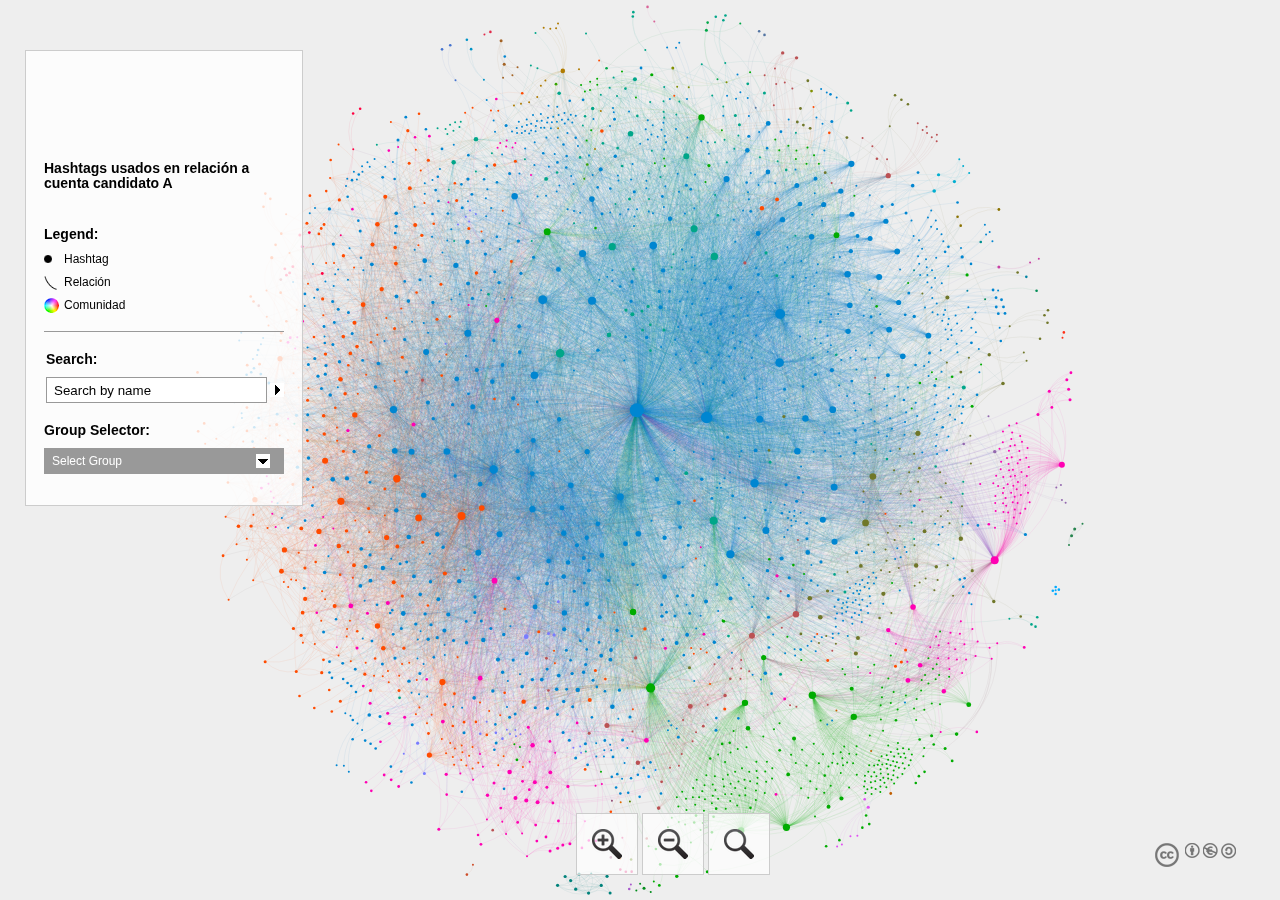
<file: network/index.html>
<!DOCTYPE html>
<html xmlns="http://www.w3.org/1999/xhtml" xml:lang="en-gb" lang="en" xmlns:og="http://opengraphprotocol.org/schema/" xmlns:fb="http://www.facebook.com/2008/fbml" itemscope itemtype="http://schema.org/Map">

<head>
<title>red de hashtags</title>
<meta http-equiv="Content-Type" content="text/html; charset=UTF-8" />
<meta charset="utf-8">
<meta name="viewport" content="width=device-width,height=device-height,initial-scale=1,user-scalable=no" />
<meta http-equiv="X-UA-Compatible" content="IE=Edge" />


<!--[if IE]><script type="text/javascript" src="js/excanvas.js"></script><![endif]--> <!-- js/default.js -->
  <script src="js/jquery/jquery.min.js" type="text/javascript"></script>
  <script src="js/sigma/sigma.min.js" type="text/javascript" language="javascript"></script>
    <script src="js/sigma/sigma.parseJson.js" type="text/javascript" language="javascript"></script>
  <script src="js/fancybox/jquery.fancybox.pack.js" type="text/javascript" language="javascript"></script>
  <script src="js/main.js" type="text/javascript" language="javascript"></script>

  <link rel="stylesheet" type="text/css" href="js/fancybox/jquery.fancybox.css"/>
  <link rel="stylesheet" href="css/style.css" type="text/css" media="screen" />
  <link rel="stylesheet" media="screen and (max-height: 770px)" href="css/tablet.css" />
</head>


<body>
  <div class="sigma-parent">
    <div class="sigma-expand" id="sigma-canvas"></div>
  </div>
<div id="mainpanel">
  <div class="col">
		<div id="maintitle"></div>
    <div id="title"></div>
    <div id="titletext"></div>
    <div class="info cf">
      <dl>
      </dl>
    </div>
<div id="legend">
	<div class="box">
		<h2>Legend:</h2>
		<dl>
		<dt class="node"></dt>
		<dd></dd>
		<dt class="edge"></dt>
		<dd></dd>
		<dt class="colours"></dt>
		<dd></dd>
		</dl>
	</div>
</div>
    <div class="b1">
    <form>
      <div id="search" class="cf"><h2>Search:</h2>
        <input type="text" name="search" value="Search by name" class="empty"/><div class="state"></div>
        <div class="results"></div>
      </div>
      <div class="cf" id="attributeselect"><h2>Group Selector:</h2>
        <div class="select">Select Group</div>
	<div class="list cf"></div>
      </div>
    </form>
    </div>
  </div>
  <div id="information">
  </div>
</div>
	<div id="zoom">
  		<div class="z" rel="in"></div> <div class="z" rel="out"></div> <div class="z" rel="center"></div>
	</div>
	<div id="copyright">
		<a rel="license" href="http://creativecommons.org/licenses/by-nc-sa/3.0/"><img alt="Creative Commons License" style="border-width:0" src="images/CC.png" /></a></div>
	</div>
<div id="attributepane">
<div class="text">
	<div title="Close" class="left-close returntext"><div class="c cf"><span>Return to the full network</span></div></div>
<div class="headertext">
	<span>Information Pane</span>
</div>
  <div class="nodeattributes">
    <div class="name"></div>
	<div class="data"></div>
    <div class="p">Connections:</div>
    <div class="link">
      <ul>
      </ul>
    </div>
  </div>
	</div>
</div>
<div id="developercontainer">
</div>
<script type="text/javascript">

  var _gaq = _gaq || [];
  _gaq.push(['_setAccount', 'UA-21293169-4']);
  _gaq.push(['_setDomainName', 'none']);
  _gaq.push(['_setAllowLinker', true]);
  _gaq.push(['_trackPageview']);

  (function() {
    var ga = document.createElement('script'); ga.type = 'text/javascript'; ga.async = true;
    ga.src = ('https:' == document.location.protocol ? 'https://ssl' : 'http://www') + '.google-analytics.com/ga.js';
    var s = document.getElementsByTagName('script')[0]; s.parentNode.insertBefore(ga, s);
  })();

</script>
</body>
</html>
</file>
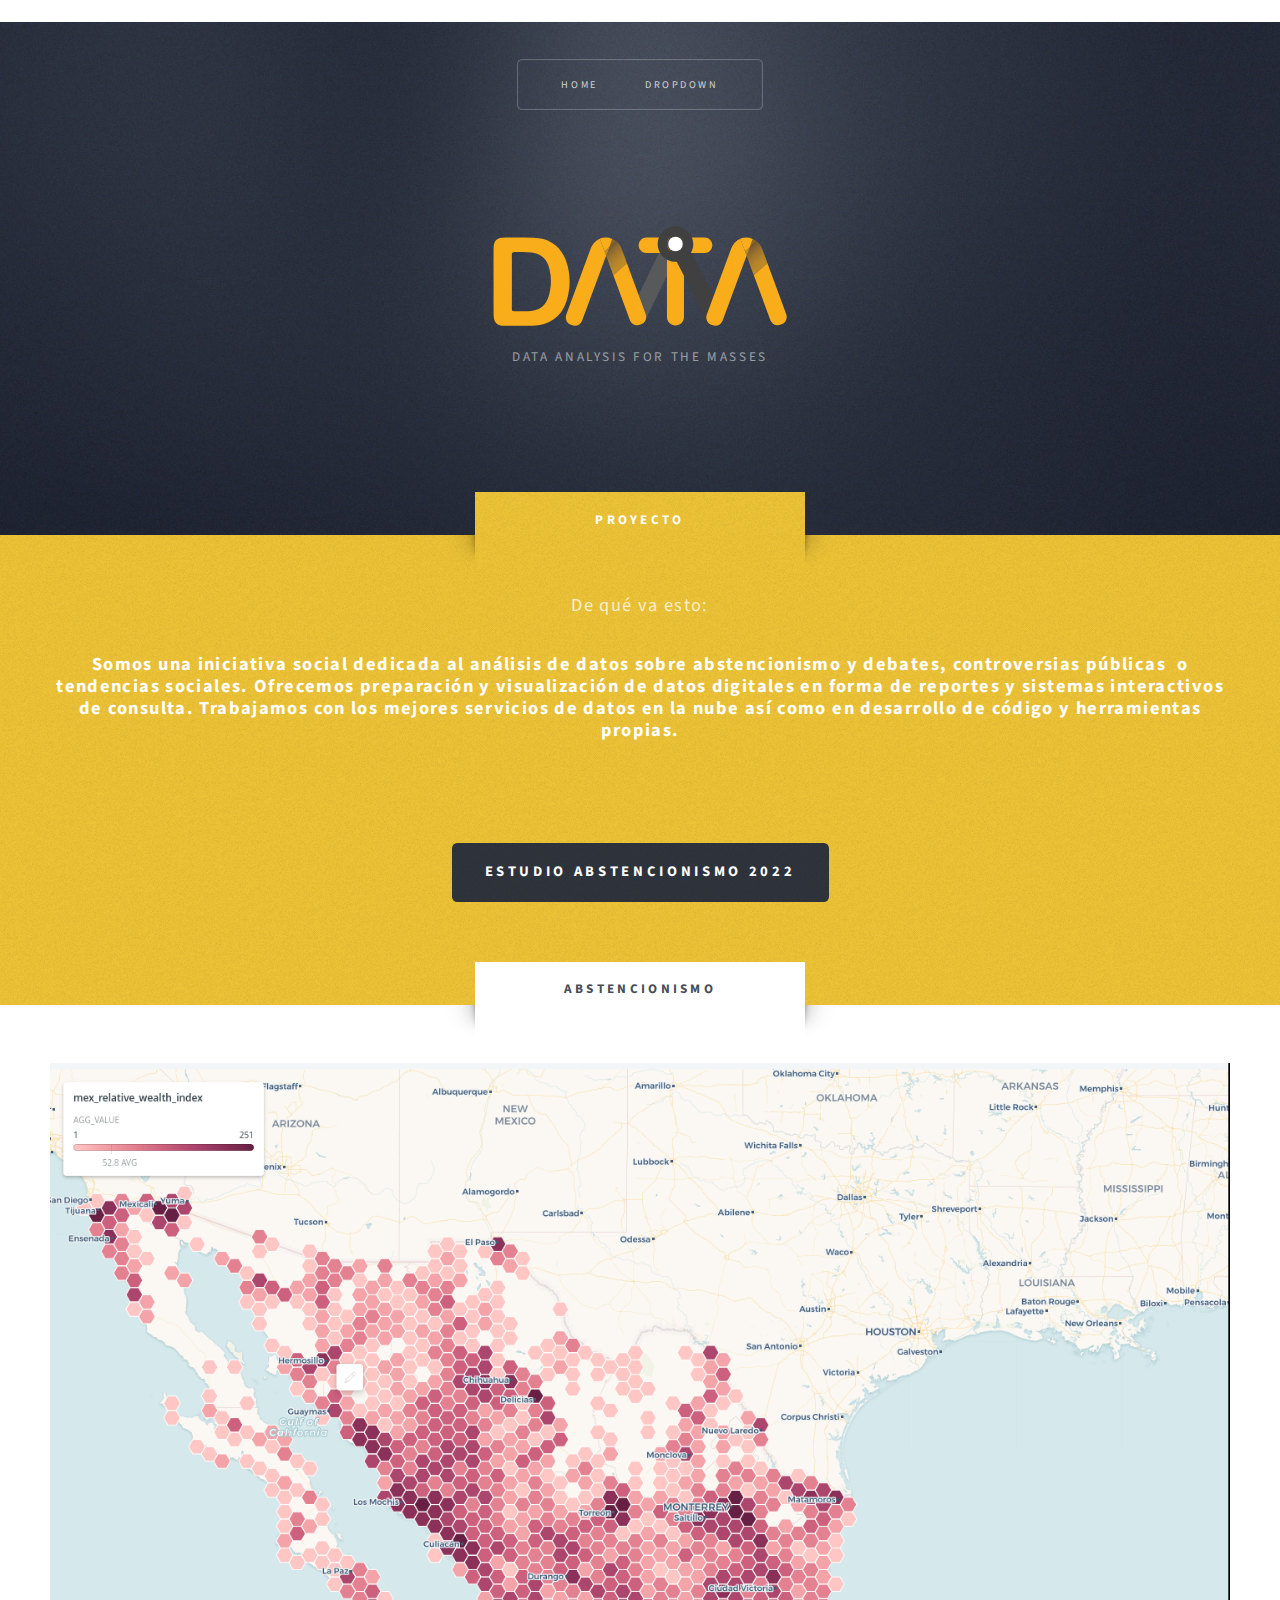
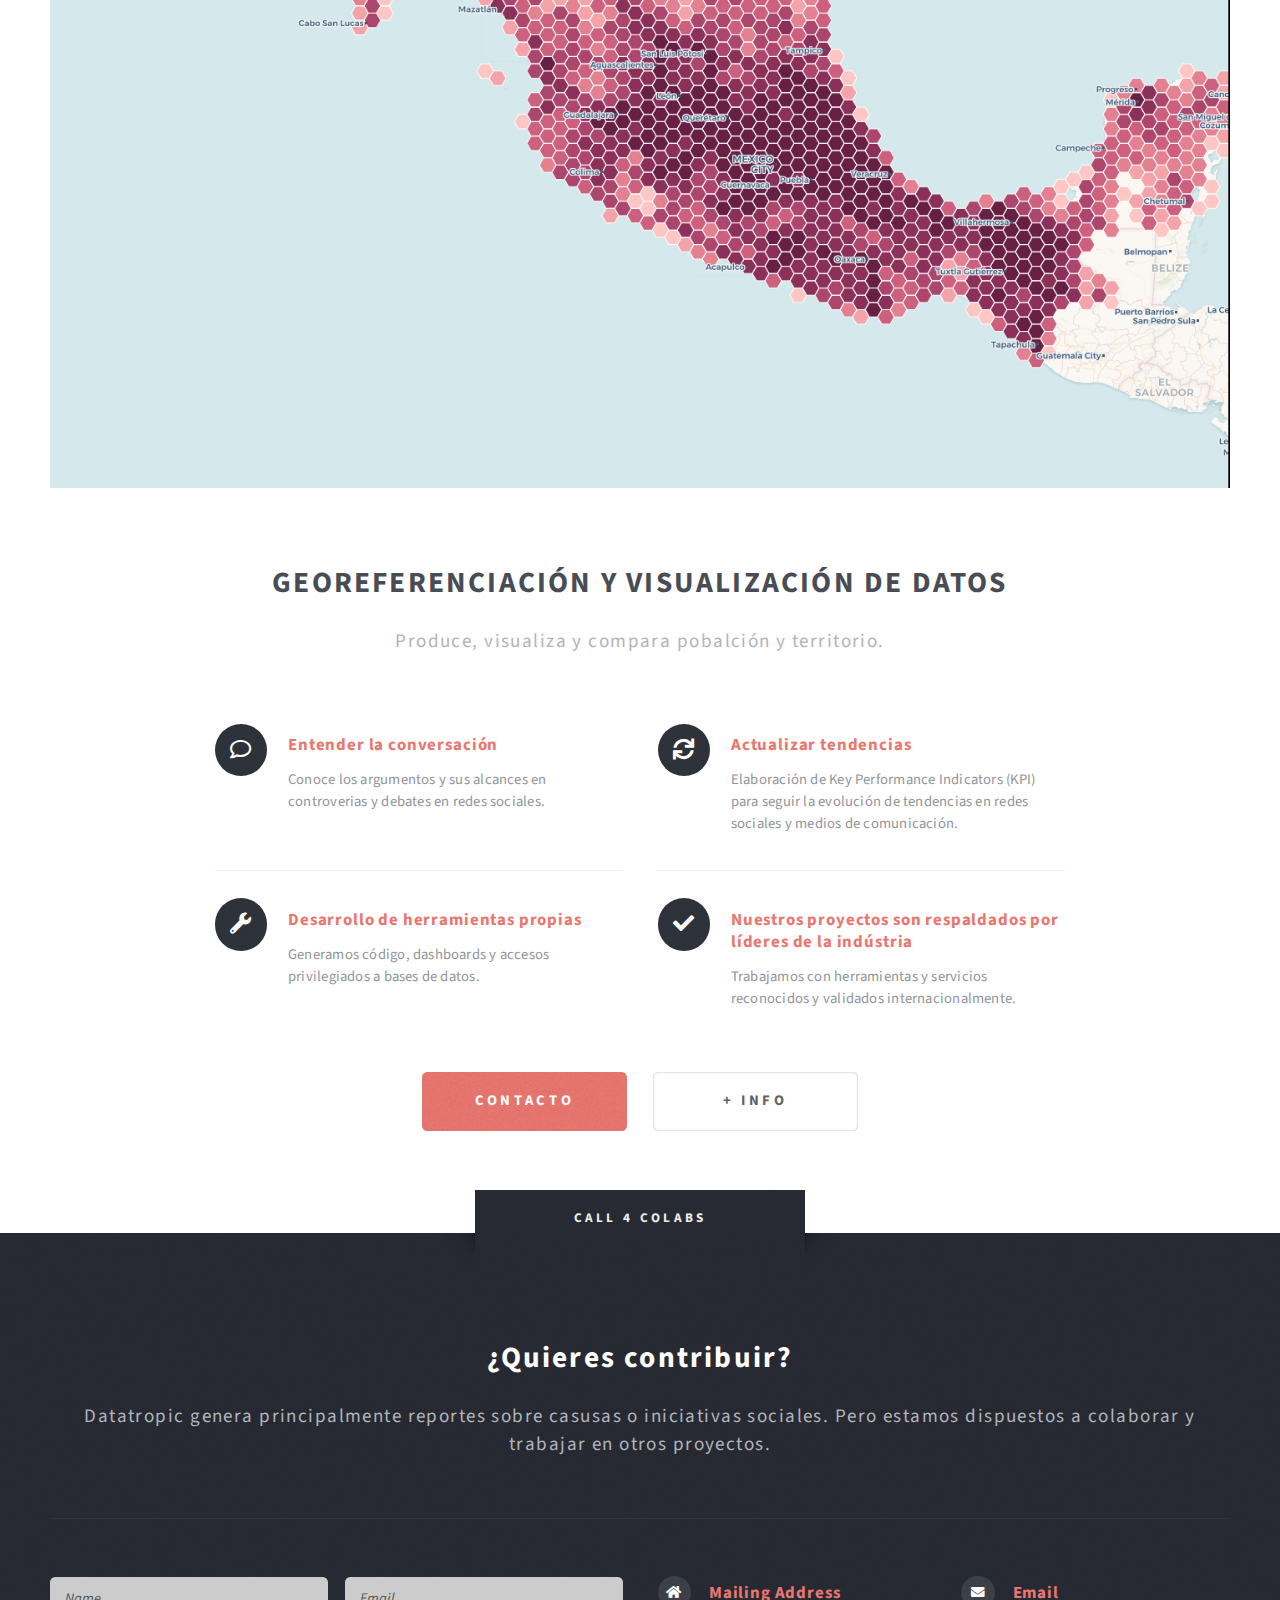
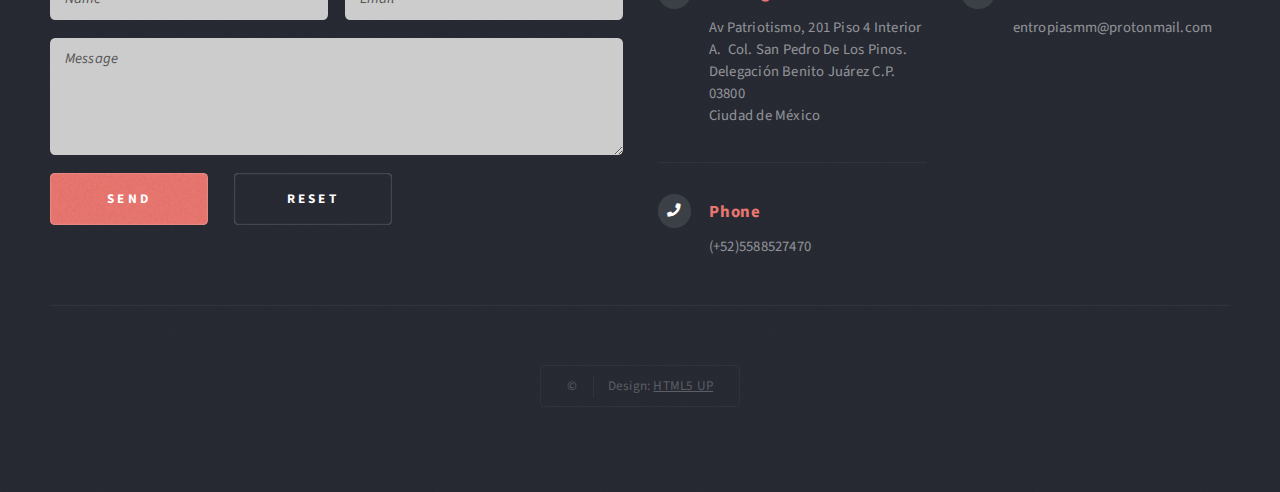
<file: web_e/index.html>
<!DOCTYPE html>
<!--
	Escape Velocity by HTML5 UP	html5up.net | @ajlkn	Free for personal and commercial use under the CCA 3.0 license (html5up.net/license)-->
<html>
  <head>
    <meta http-equiv="content-type" content="text/html; charset=utf-8">
    <meta name="robots" content="noindex">
    <meta name="googlebot" content="noindex">
    <title>datatropic - data insights for the masses</title>
    <meta name="viewport" content="width=device-width, initial-scale=1, user-scalable=no">
    <link rel="stylesheet" href="assets/css/main.css">
  </head>
  <body class="homepage is-preload">
    <div id="page-wrapper">
      <!-- Header -->&nbsp;
      <section id="header" class="wrapper">
        <!-- Logo -->
        <div id="logo">
          <h1><a href="#"><img src="Logo-Data/data-logo.svg" alt=""></a></h1>
          <p>DATA ANALYSIS FOR THE MASSES</p>
        </div>
        <!-- Nav -->
        <nav id="nav">
          <ul>
            <li class="current"><a href="index.html">Home</a></li>
            <li> <a href="#">Dropdown</a>
              <ul>
                <li><a href="#intro">proyecto</a></li>
                <li><a href="#">equipo</a></li>
                <li><a href="#">disclaimer</a></li>
              </ul>
            </li>
          </ul>
        </nav>
      </section>
      <!-- Intro -->
      <section id="intro" class="wrapper style1">
        <div class="title">PROYECTO</div>
        <div class="container">
          <p class="style1">De qué va esto:</p>
          <p class="style1" style="text-align: center;"> <b>Somos una
              iniciativa social dedicada al análisis de datos sobre
              abstencionismo y debates, controversias públicas&nbsp; o
              tendencias sociales. Ofrecemos preparación y visualización de
              datos digitales en forma de reportes y sistemas interactivos de
              consulta. Trabajamos con los mejores servicios de datos en la nube
              así como en desarrollo de código y herramientas propias.</b></p>
          <p class="style3"><br>
          </p>
          <ul class="actions">
            <li><a href="tabla_css/data_abst_report.pdf" class="button style3 large"
                target="_blank">Estudio abstencionismo 2022</a></li>
          </ul>
        </div>
      </section>
      <!-- Main -->
      <section id="main" class="wrapper style2">
        <div class="title">ABSTENCIONISMO</div>
        <div class="container">
          <!-- Image --> <a href="#" class="image featured"><img src="images/wi_map.png"
              alt="relative wealth mexican map" title="mapa de riqueza relativa">
          </a>
          <!-- Features -->
          <section id="features">
            <header class="style1">
              <h2>GEOREFERENCIACIÓN Y VISUALIZACIÓN DE DATOS</h2>
              <p>Produce, visualiza y compara pobalción y territorio.</p>
            </header>
            <div class="feature-list">
              <div class="row">
                <div class="col-6 col-12-medium">
                  <section>
                    <h3 class="icon fa-comment">Entender la conversación</h3>
                    <p>Conoce los argumentos y sus alcances en controverias y
                      debates en redes sociales.</p>
                  </section>
                </div>
                <div class="col-6 col-12-medium">
                  <section>
                    <h3 class="icon solid fa-sync">Actualizar tendencias</h3>
                    <p>Elaboración de Key Performance Indicators (KPI) para
                      seguir la evolución de tendencias en redes sociales y
                      medios de comunicación.</p>
                  </section>
                </div>
                <div class="col-6 col-12-medium">
                  <section>
                    <h3 class="icon solid fa-wrench">Desarrollo de herramientas
                      propias</h3>
                    <p>Generamos código, dashboards y accesos privilegiados a
                      bases de datos.</p>
                  </section>
                </div>
                <div class="col-6 col-12-medium">
                  <section>
                    <h3 class="icon solid fa-check">Nuestros proyectos son
                      respaldados por líderes de la indústria</h3>
                    <p>Trabajamos con herramientas y servicios reconocidos y
                      validados internacionalmente.</p>
                  </section>
                </div>
              </div>
            </div>
            <ul class="actions special">
              <li><a href="#footer" class="button style1 large">CONTACTO</a></li>
              <li><a href="#intro" class="button style2 large">+ Info</a></li>
            </ul>
          </section>
        </div>
      </section>
      <!-- Footer -->
      <section id="footer" class="wrapper">
        <div class="title">CALL 4 COLABS</div>
        <div class="container">
          <header class="style1">
            <h2>¿Quieres contribuir?</h2>
            <p>Datatropic genera principalmente reportes sobre casusas o
              iniciativas sociales. Pero estamos dispuestos a colaborar y
              trabajar en otros proyectos.</p>
          </header>
          <div class="row">
            <div class="col-6 col-12-medium">
              <!-- Contact Form -->
              <section>
                <form method="post" action="mailto:entropiasmm@protonmail.com">
                  <div class="row gtr-50">
                    <div class="col-6 col-12-small"> <input name="name" id="contact-name"
                        placeholder="Name" type="text"> </div>
                    <div class="col-6 col-12-small"> <input name="email" id="contact-email"
                        placeholder="Email" type="text"> </div>
                    <div class="col-12"> <textarea name="message" id="contact-message"
placeholder="Message" rows="4"></textarea> </div>
                    <div class="col-12">
                      <ul class="actions">
                        <li><input class="style1" value="Send" type="submit"></li>
                        <li><input class="style2" value="Reset" type="reset"></li>
                      </ul>
                    </div>
                  </div>
                </form>
              </section>
            </div>
            <div class="col-6 col-12-medium">
              <!-- Contact -->
              <section class="feature-list small">
                <div class="row">
                  <div class="col-6 col-12-small">
                    <section>
                      <h3 class="icon solid fa-home">Mailing Address</h3>
                      <p>Av Patriotismo, 201 Piso 4 Interior A.&nbsp; Col. San
                        Pedro De Los Pinos. Delegación Benito Juárez C.P. 03800
                        <br>
                        Ciudad de México</p>
                    </section>
                  </div>
                  <div class="col-6 col-12-small">
                    <section>
                      <h3 class="icon solid fa-envelope">Email</h3>
                      <p> entropiasmm@protonmail.com<br>
                      </p>
                    </section>
                  </div>
                  <div class="col-6 col-12-small">
                    <section>
                      <h3 class="icon solid fa-phone">Phone</h3>
                      <p>(+52)5588527470</p>
                    </section>
                  </div>
                </div>
              </section>
            </div>
          </div>
          <div id="copyright">
            <ul>
              <li>©</li>
              <li>Design: <a href="http://html5up.net">HTML5 UP</a></li>
            </ul>
          </div>
        </div>
      </section>
    </div>
    <!-- Scripts -->
    <script src="assets/js/jquery.min.js"></script>
    <script src="assets/js/jquery.dropotron.min.js"></script>
    <script src="assets/js/browser.min.js"></script>
    <script src="assets/js/breakpoints.min.js"></script>
    <script src="assets/js/util.js"></script>
    <script src="assets/js/main.js"></script>
  </body>
</html>
</file>
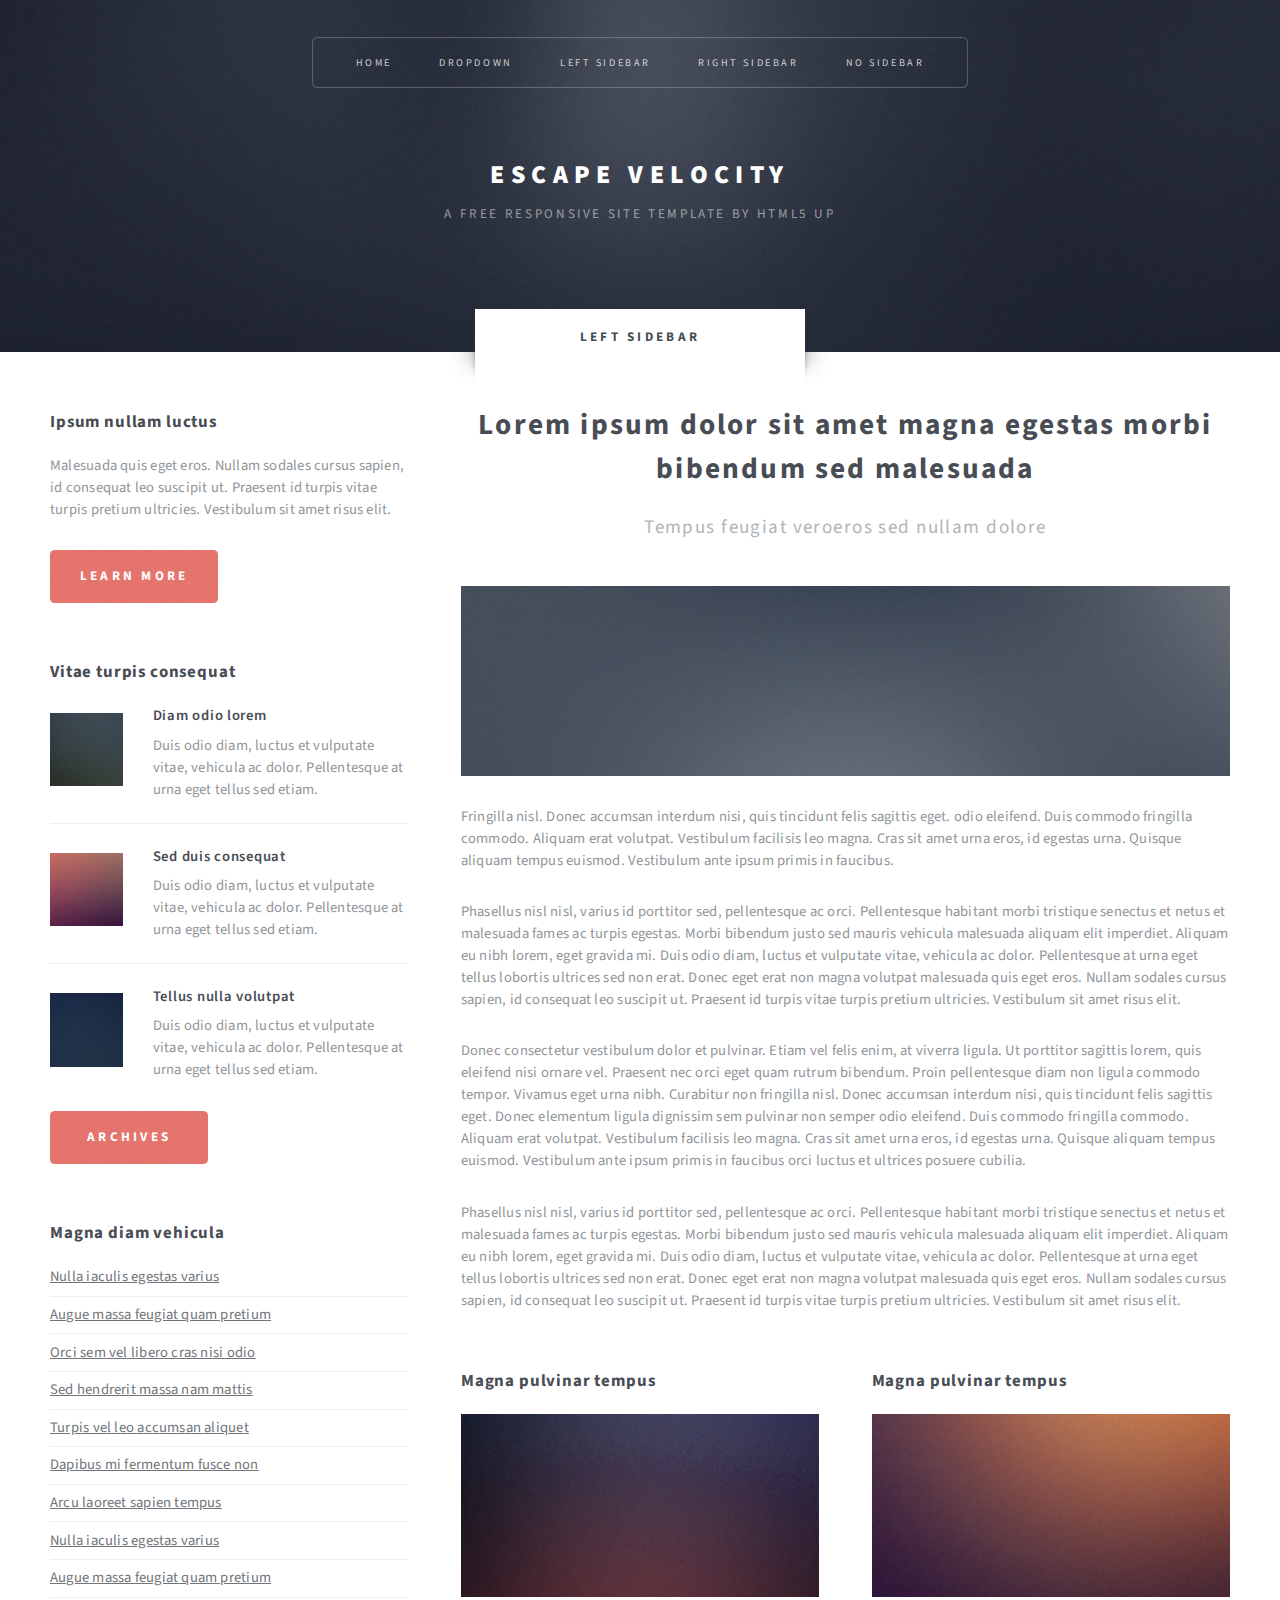
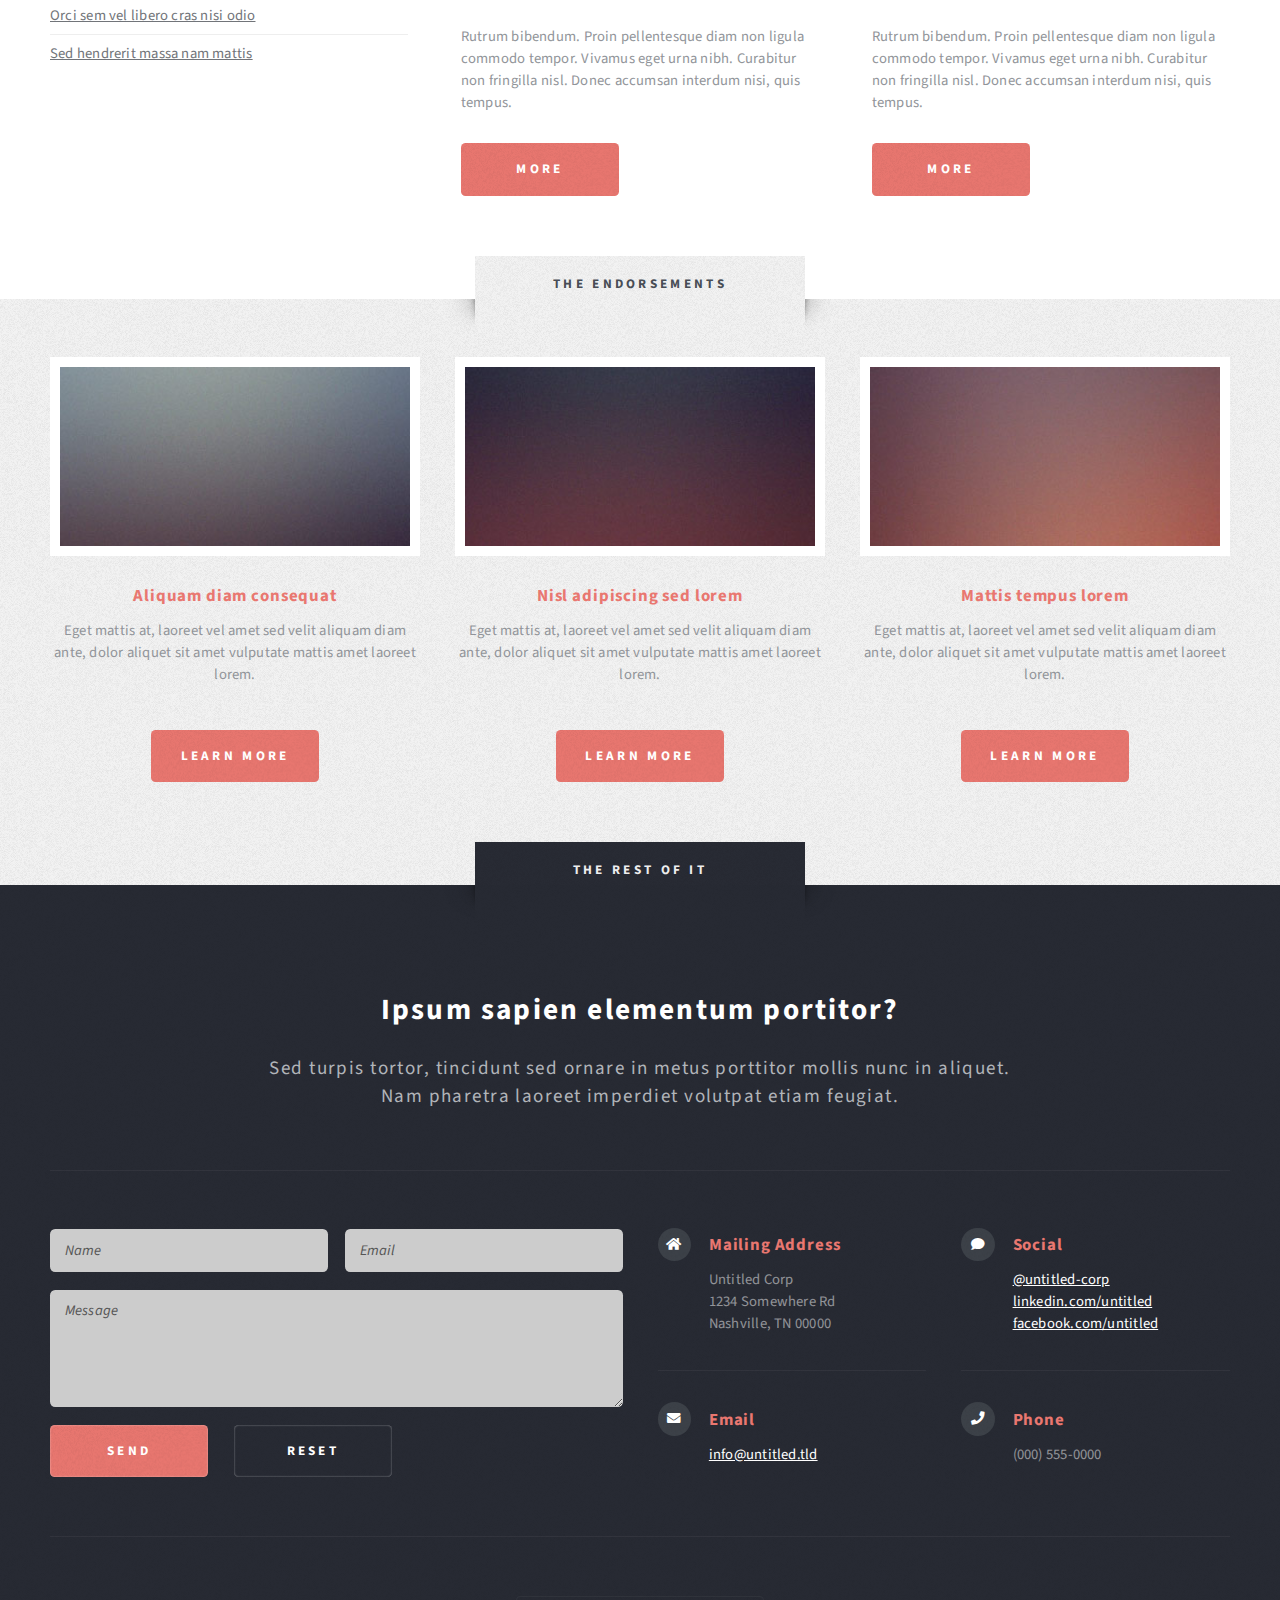
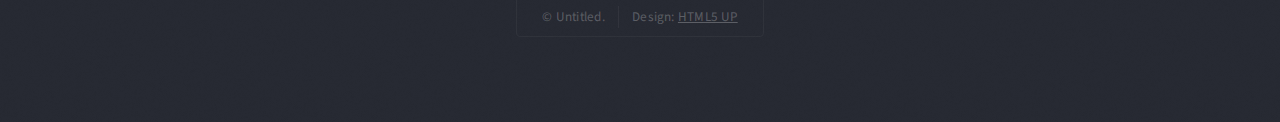
<file: web_e/left-sidebar.html>
<!DOCTYPE HTML>
<!--
	Escape Velocity by HTML5 UP
	html5up.net | @ajlkn
	Free for personal and commercial use under the CCA 3.0 license (html5up.net/license)
-->
<html>
	<head>
		<title>Left Sidebar - Escape Velocity by HTML5 UP</title>
		<meta charset="utf-8" />
		<meta name="viewport" content="width=device-width, initial-scale=1, user-scalable=no" />
		<link rel="stylesheet" href="assets/css/main.css" />
	</head>
	<body class="left-sidebar is-preload">
		<div id="page-wrapper">

			<!-- Header -->
				<section id="header" class="wrapper">

					<!-- Logo -->
						<div id="logo">
							<h1><a href="index.html">Escape Velocity</a></h1>
							<p>A free responsive site template by HTML5 UP</p>
						</div>

					<!-- Nav -->
						<nav id="nav">
							<ul>
								<li><a href="index.html">Home</a></li>
								<li>
									<a href="#">Dropdown</a>
									<ul>
										<li><a href="#">Lorem ipsum</a></li>
										<li><a href="#">Magna veroeros</a></li>
										<li><a href="#">Etiam nisl</a></li>
										<li>
											<a href="#">Sed consequat</a>
											<ul>
												<li><a href="#">Lorem dolor</a></li>
												<li><a href="#">Amet consequat</a></li>
												<li><a href="#">Magna phasellus</a></li>
												<li><a href="#">Etiam nisl</a></li>
												<li><a href="#">Sed feugiat</a></li>
											</ul>
										</li>
										<li><a href="#">Nisl tempus</a></li>
									</ul>
								</li>
								<li class="current"><a href="left-sidebar.html">Left Sidebar</a></li>
								<li><a href="right-sidebar.html">Right Sidebar</a></li>
								<li><a href="no-sidebar.html">No Sidebar</a></li>
							</ul>
						</nav>

				</section>

			<!-- Main -->
				<section id="main" class="wrapper style2">
					<div class="title">Left Sidebar</div>
					<div class="container">
						<div class="row gtr-150">
							<div class="col-4 col-12-medium">

								<!-- Sidebar -->
									<div id="sidebar">
										<section class="box">
											<header>
												<h2>Ipsum nullam luctus</h2>
											</header>
											<p>Malesuada quis eget eros. Nullam sodales cursus sapien, id consequat
											leo suscipit ut. Praesent id turpis vitae turpis pretium ultricies. Vestibulum sit
											amet risus elit.</p>
											<a href="#" class="button style1">Learn More</a>
										</section>
										<section class="box">
											<header>
												<h2>Vitae turpis consequat</h2>
											</header>
											<ul class="style2">
												<li>
													<article class="box post-excerpt">
														<a href="#" class="image left"><img src="images/pic08.jpg" alt="" /></a>
														<h3><a href="#">Diam odio lorem</a></h3>
														<p>Duis odio diam, luctus et vulputate vitae, vehicula ac dolor. Pellentesque at urna eget tellus sed etiam.</p>
													</article>
												</li>
												<li>
													<article class="box post-excerpt">
														<a href="#" class="image left"><img src="images/pic09.jpg" alt="" /></a>
														<h3><a href="#">Sed duis consequat</a></h3>
														<p>Duis odio diam, luctus et vulputate vitae, vehicula ac dolor. Pellentesque at urna eget tellus sed etiam.</p>
													</article>
												</li>
												<li>
													<article class="box post-excerpt">
														<a href="#" class="image left"><img src="images/pic10.jpg" alt="" /></a>
														<h3><a href="#">Tellus nulla volutpat</a></h3>
														<p>Duis odio diam, luctus et vulputate vitae, vehicula ac dolor. Pellentesque at urna eget tellus sed etiam.</p>
													</article>
												</li>
											</ul>
											<a href="#" class="button style1">Archives</a>
										</section>
										<section class="box">
											<header>
												<h2>Magna diam vehicula</h2>
											</header>
											<ul class="style3">
												<li><a href="#">Nulla iaculis egestas varius</a></li>
												<li><a href="#">Augue massa feugiat quam pretium</a></li>
												<li><a href="#">Orci sem vel libero cras nisi odio</a></li>
												<li><a href="#">Sed hendrerit massa nam mattis</a></li>
												<li><a href="#">Turpis vel leo accumsan aliquet</a></li>
												<li><a href="#">Dapibus mi fermentum fusce non</a></li>
												<li><a href="#">Arcu laoreet sapien tempus</a></li>
												<li><a href="#">Nulla iaculis egestas varius</a></li>
												<li><a href="#">Augue massa feugiat quam pretium</a></li>
												<li><a href="#">Orci sem vel libero cras nisi odio</a></li>
												<li><a href="#">Sed hendrerit massa nam mattis</a></li>
											</ul>
										</section>
									</div>

							</div>
							<div class="col-8 col-12-medium imp-medium">

								<!-- Content -->
									<div id="content">
										<article class="box post">
											<header class="style1">
												<h2>Lorem ipsum dolor sit amet magna egestas morbi bibendum sed malesuada</h2>
												<p>Tempus feugiat veroeros sed nullam dolore</p>
											</header>
											<a href="#" class="image featured">
												<img src="images/pic01.jpg" alt="" />
											</a>
											<p>Fringilla nisl. Donec accumsan interdum nisi, quis tincidunt felis sagittis eget.
											odio eleifend. Duis commodo fringilla commodo. Aliquam erat volutpat. Vestibulum
											facilisis leo magna. Cras sit amet urna eros, id egestas urna. Quisque aliquam
											tempus euismod. Vestibulum ante ipsum primis in faucibus.</p>
											<p>Phasellus nisl nisl, varius id porttitor sed, pellentesque ac orci. Pellentesque
											habitant morbi tristique senectus et netus et malesuada fames ac turpis egestas. Morbi
											bibendum justo sed mauris vehicula malesuada aliquam elit imperdiet. Aliquam eu nibh
											lorem, eget gravida mi. Duis odio diam, luctus et vulputate vitae, vehicula ac dolor.
											Pellentesque at urna eget tellus lobortis ultrices sed non erat. Donec eget erat non
											magna volutpat malesuada quis eget eros. Nullam sodales cursus sapien, id consequat
											leo suscipit ut. Praesent id turpis vitae turpis pretium ultricies. Vestibulum sit
											amet risus elit.</p>
											<p>Donec consectetur vestibulum dolor et pulvinar. Etiam vel felis enim, at viverra
											ligula. Ut porttitor sagittis lorem, quis eleifend nisi ornare vel. Praesent nec orci
											eget quam rutrum bibendum. Proin pellentesque diam non ligula commodo tempor. Vivamus
											eget urna nibh. Curabitur non fringilla nisl. Donec accumsan interdum nisi, quis
											tincidunt felis sagittis eget. Donec elementum ligula dignissim sem pulvinar non semper
											odio eleifend. Duis commodo fringilla commodo. Aliquam erat volutpat. Vestibulum
											facilisis leo magna. Cras sit amet urna eros, id egestas urna. Quisque aliquam
											tempus euismod. Vestibulum ante ipsum primis in faucibus orci luctus et ultrices
											posuere cubilia.</p>
											<p>Phasellus nisl nisl, varius id porttitor sed, pellentesque ac orci. Pellentesque
											habitant morbi tristique senectus et netus et malesuada fames ac turpis egestas. Morbi
											bibendum justo sed mauris vehicula malesuada aliquam elit imperdiet. Aliquam eu nibh
											lorem, eget gravida mi. Duis odio diam, luctus et vulputate vitae, vehicula ac dolor.
											Pellentesque at urna eget tellus lobortis ultrices sed non erat. Donec eget erat non
											magna volutpat malesuada quis eget eros. Nullam sodales cursus sapien, id consequat
											leo suscipit ut. Praesent id turpis vitae turpis pretium ultricies. Vestibulum sit
											amet risus elit.</p>
										</article>
										<div class="row gtr-150">
											<div class="col-6 col-12-small">
												<section class="box">
													<header>
														<h2>Magna pulvinar tempus</h2>
													</header>
													<a href="#" class="image featured"><img src="images/pic05.jpg" alt="" /></a>
													<p>Rutrum bibendum. Proin pellentesque diam non ligula commodo tempor. Vivamus
													eget urna nibh. Curabitur non fringilla nisl. Donec accumsan interdum nisi, quis
													tempus.</p>
													<a href="#" class="button style1">More</a>
												</section>
											</div>
											<div class="col-6 col-12-small">
												<section class="box">
													<header>
														<h2>Magna pulvinar tempus</h2>
													</header>
													<a href="#" class="image featured"><img src="images/pic06.jpg" alt="" /></a>
													<p>Rutrum bibendum. Proin pellentesque diam non ligula commodo tempor. Vivamus
													eget urna nibh. Curabitur non fringilla nisl. Donec accumsan interdum nisi, quis
													tempus.</p>
													<a href="#" class="button style1">More</a>
												</section>
											</div>
										</div>
									</div>

							</div>
						</div>
					</div>
				</section>

			<!-- Highlights -->
				<section id="highlights" class="wrapper style3">
					<div class="title">The Endorsements</div>
					<div class="container">
						<div class="row aln-center">
							<div class="col-4 col-12-medium">
								<section class="highlight">
									<a href="#" class="image featured"><img src="images/pic02.jpg" alt="" /></a>
									<h3><a href="#">Aliquam diam consequat</a></h3>
									<p>Eget mattis at, laoreet vel amet sed velit aliquam diam ante, dolor aliquet sit amet vulputate mattis amet laoreet lorem.</p>
									<ul class="actions">
										<li><a href="#" class="button style1">Learn More</a></li>
									</ul>
								</section>
							</div>
							<div class="col-4 col-12-medium">
								<section class="highlight">
									<a href="#" class="image featured"><img src="images/pic03.jpg" alt="" /></a>
									<h3><a href="#">Nisl adipiscing sed lorem</a></h3>
									<p>Eget mattis at, laoreet vel amet sed velit aliquam diam ante, dolor aliquet sit amet vulputate mattis amet laoreet lorem.</p>
									<ul class="actions">
										<li><a href="#" class="button style1">Learn More</a></li>
									</ul>
								</section>
							</div>
							<div class="col-4 col-12-medium">
								<section class="highlight">
									<a href="#" class="image featured"><img src="images/pic04.jpg" alt="" /></a>
									<h3><a href="#">Mattis tempus lorem</a></h3>
									<p>Eget mattis at, laoreet vel amet sed velit aliquam diam ante, dolor aliquet sit amet vulputate mattis amet laoreet lorem.</p>
									<ul class="actions">
										<li><a href="#" class="button style1">Learn More</a></li>
									</ul>
								</section>
							</div>
						</div>
					</div>
				</section>

			<!-- Footer -->
				<section id="footer" class="wrapper">
					<div class="title">The Rest Of It</div>
					<div class="container">
						<header class="style1">
							<h2>Ipsum sapien elementum portitor?</h2>
							<p>
								Sed turpis tortor, tincidunt sed ornare in metus porttitor mollis nunc in aliquet.<br />
								Nam pharetra laoreet imperdiet volutpat etiam feugiat.
							</p>
						</header>
						<div class="row">
							<div class="col-6 col-12-medium">

								<!-- Contact Form -->
									<section>
										<form method="post" action="#">
											<div class="row gtr-50">
												<div class="col-6 col-12-small">
													<input type="text" name="name" id="contact-name" placeholder="Name" />
												</div>
												<div class="col-6 col-12-small">
													<input type="text" name="email" id="contact-email" placeholder="Email" />
												</div>
												<div class="col-12">
													<textarea name="message" id="contact-message" placeholder="Message" rows="4"></textarea>
												</div>
												<div class="col-12">
													<ul class="actions">
														<li><input type="submit" class="style1" value="Send" /></li>
														<li><input type="reset" class="style2" value="Reset" /></li>
													</ul>
												</div>
											</div>
										</form>
									</section>

							</div>
							<div class="col-6 col-12-medium">

								<!-- Contact -->
									<section class="feature-list small">
										<div class="row">
											<div class="col-6 col-12-small">
												<section>
													<h3 class="icon solid fa-home">Mailing Address</h3>
													<p>
														Untitled Corp<br />
														1234 Somewhere Rd<br />
														Nashville, TN 00000
													</p>
												</section>
											</div>
											<div class="col-6 col-12-small">
												<section>
													<h3 class="icon solid fa-comment">Social</h3>
													<p>
														<a href="#">@untitled-corp</a><br />
														<a href="#">linkedin.com/untitled</a><br />
														<a href="#">facebook.com/untitled</a>
													</p>
												</section>
											</div>
											<div class="col-6 col-12-small">
												<section>
													<h3 class="icon solid fa-envelope">Email</h3>
													<p>
														<a href="#">info@untitled.tld</a>
													</p>
												</section>
											</div>
											<div class="col-6 col-12-small">
												<section>
													<h3 class="icon solid fa-phone">Phone</h3>
													<p>
														(000) 555-0000
													</p>
												</section>
											</div>
										</div>
									</section>

							</div>
						</div>
						<div id="copyright">
							<ul>
								<li>&copy; Untitled.</li><li>Design: <a href="http://html5up.net">HTML5 UP</a></li>
							</ul>
						</div>
					</div>
				</section>

		</div>

		<!-- Scripts -->
			<script src="assets/js/jquery.min.js"></script>
			<script src="assets/js/jquery.dropotron.min.js"></script>
			<script src="assets/js/browser.min.js"></script>
			<script src="assets/js/breakpoints.min.js"></script>
			<script src="assets/js/util.js"></script>
			<script src="assets/js/main.js"></script>

	</body>
</html>
</file>
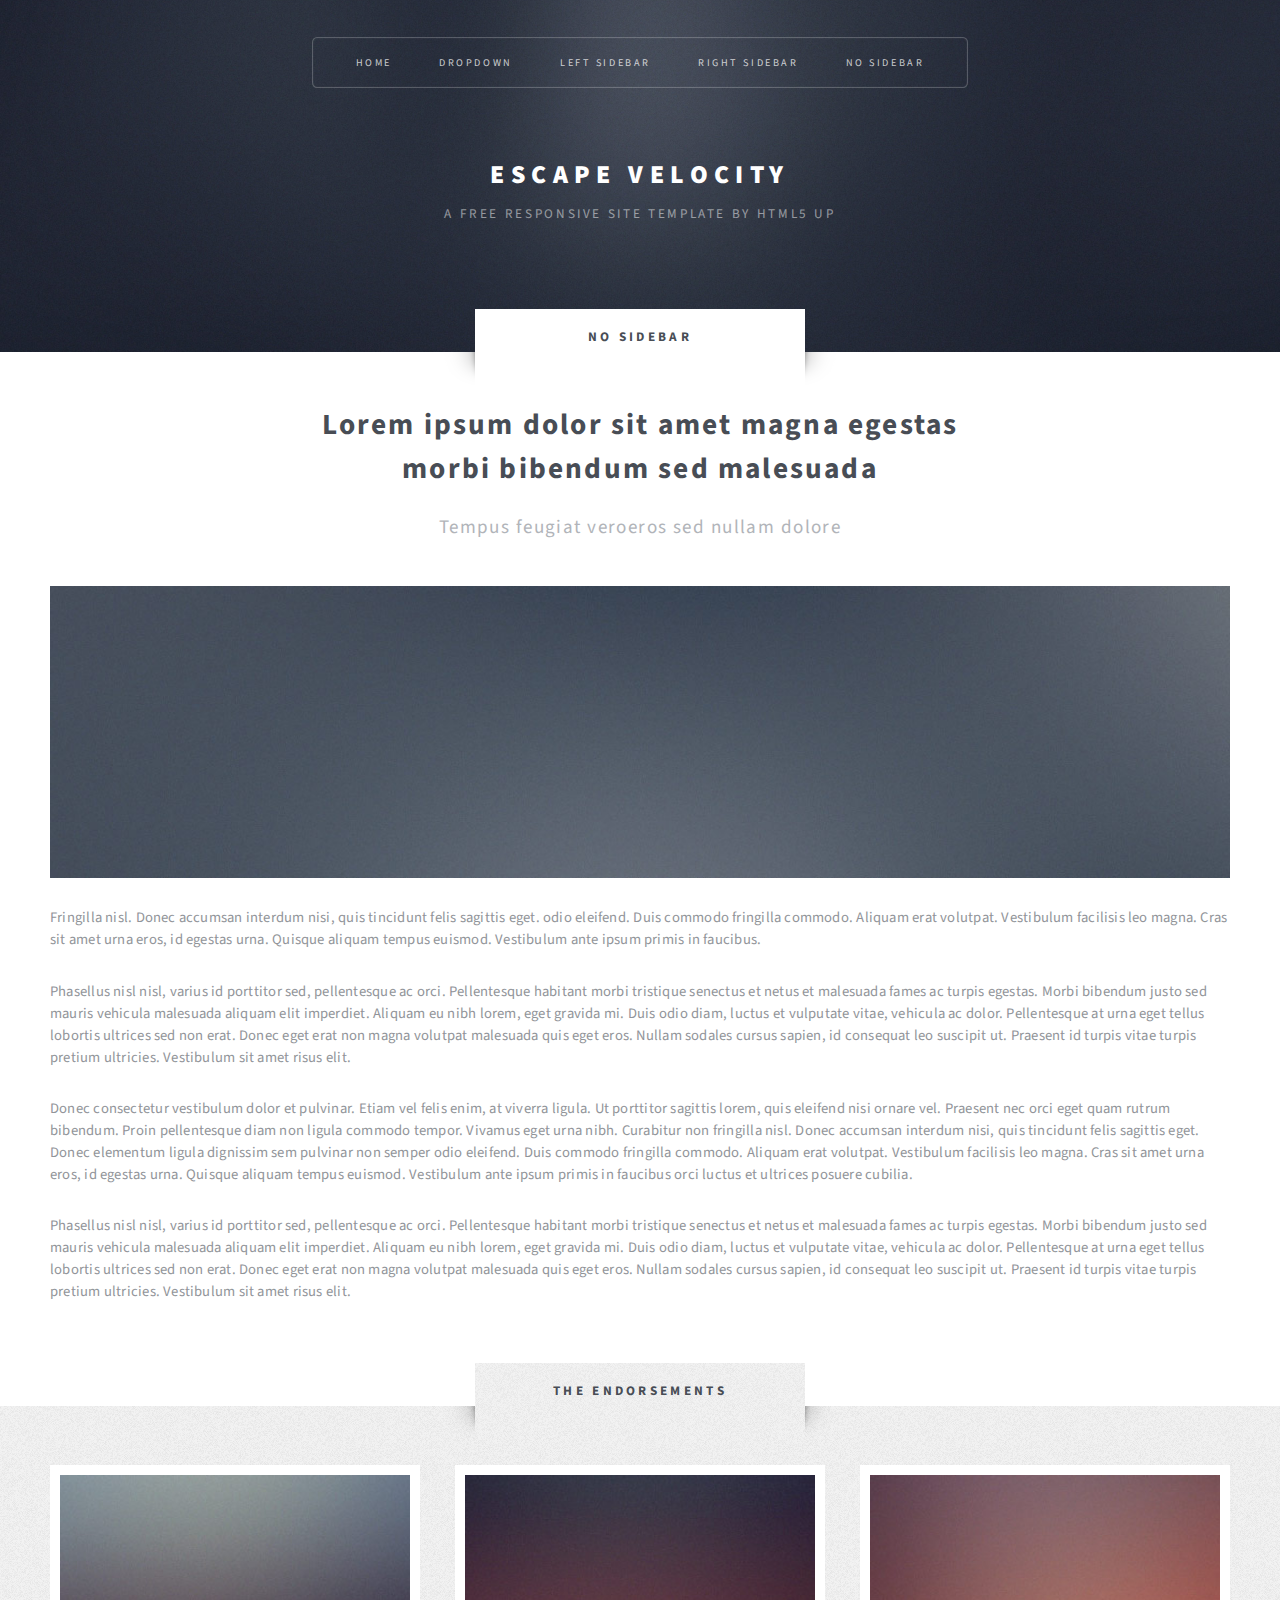
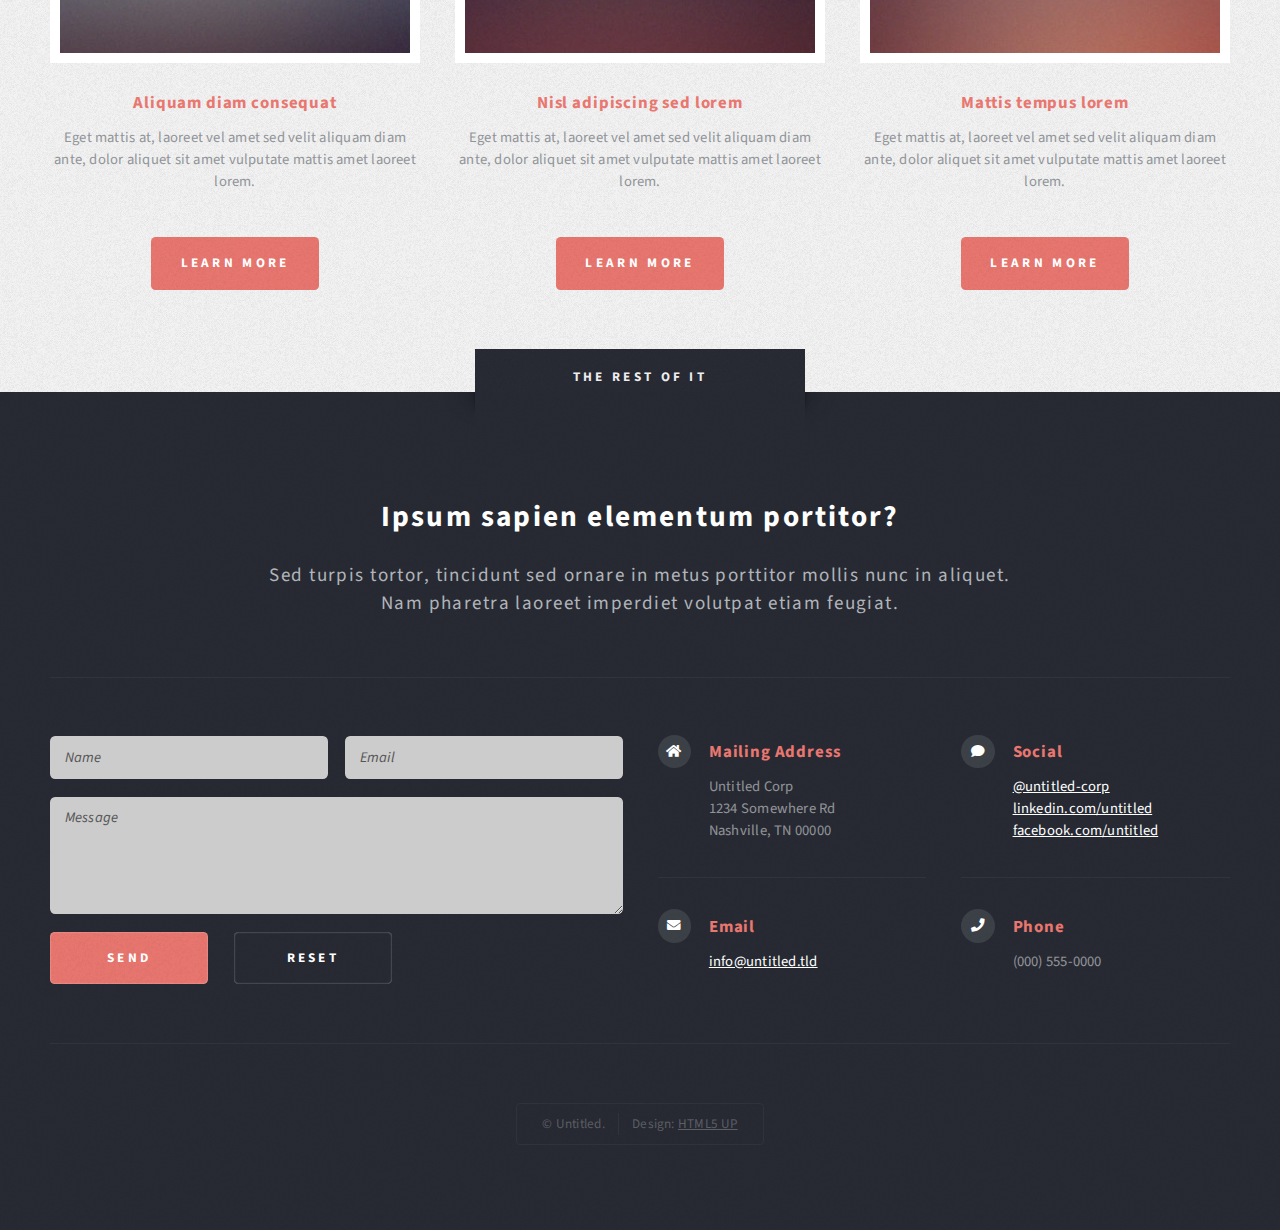
<file: web_e/no-sidebar.html>
<!DOCTYPE HTML>
<!--
	Escape Velocity by HTML5 UP
	html5up.net | @ajlkn
	Free for personal and commercial use under the CCA 3.0 license (html5up.net/license)
-->
<html>
	<head>
		<title>No Sidebar - Escape Velocity by HTML5 UP</title>
		<meta charset="utf-8" />
		<meta name="viewport" content="width=device-width, initial-scale=1, user-scalable=no" />
		<link rel="stylesheet" href="assets/css/main.css" />
	</head>
	<body class="no-sidebar is-preload">
		<div id="page-wrapper">

			<!-- Header -->
				<section id="header" class="wrapper">

					<!-- Logo -->
						<div id="logo">
							<h1><a href="index.html">Escape Velocity</a></h1>
							<p>A free responsive site template by HTML5 UP</p>
						</div>

					<!-- Nav -->
						<nav id="nav">
							<ul>
								<li><a href="index.html">Home</a></li>
								<li>
									<a href="#">Dropdown</a>
									<ul>
										<li><a href="#">Lorem ipsum</a></li>
										<li><a href="#">Magna veroeros</a></li>
										<li><a href="#">Etiam nisl</a></li>
										<li>
											<a href="#">Sed consequat</a>
											<ul>
												<li><a href="#">Lorem dolor</a></li>
												<li><a href="#">Amet consequat</a></li>
												<li><a href="#">Magna phasellus</a></li>
												<li><a href="#">Etiam nisl</a></li>
												<li><a href="#">Sed feugiat</a></li>
											</ul>
										</li>
										<li><a href="#">Nisl tempus</a></li>
									</ul>
								</li>
								<li><a href="left-sidebar.html">Left Sidebar</a></li>
								<li><a href="right-sidebar.html">Right Sidebar</a></li>
								<li class="current"><a href="no-sidebar.html">No Sidebar</a></li>
							</ul>
						</nav>

				</section>

			<!-- Main -->
				<div id="main" class="wrapper style2">
					<div class="title">No Sidebar</div>
					<div class="container">

						<!-- Content -->
							<div id="content">
								<article class="box post">
									<header class="style1">
										<h2>Lorem ipsum dolor sit amet magna egestas<br class="mobile-hide" />
										morbi bibendum sed malesuada</h2>
										<p>Tempus feugiat veroeros sed nullam dolore</p>
									</header>
									<a href="#" class="image featured">
										<img src="images/pic01.jpg" alt="" />
									</a>
									<p>Fringilla nisl. Donec accumsan interdum nisi, quis tincidunt felis sagittis eget.
									odio eleifend. Duis commodo fringilla commodo. Aliquam erat volutpat. Vestibulum
									facilisis leo magna. Cras sit amet urna eros, id egestas urna. Quisque aliquam
									tempus euismod. Vestibulum ante ipsum primis in faucibus.</p>
									<p>Phasellus nisl nisl, varius id porttitor sed, pellentesque ac orci. Pellentesque
									habitant morbi tristique senectus et netus et malesuada fames ac turpis egestas. Morbi
									bibendum justo sed mauris vehicula malesuada aliquam elit imperdiet. Aliquam eu nibh
									lorem, eget gravida mi. Duis odio diam, luctus et vulputate vitae, vehicula ac dolor.
									Pellentesque at urna eget tellus lobortis ultrices sed non erat. Donec eget erat non
									magna volutpat malesuada quis eget eros. Nullam sodales cursus sapien, id consequat
									leo suscipit ut. Praesent id turpis vitae turpis pretium ultricies. Vestibulum sit
									amet risus elit.</p>
									<p>Donec consectetur vestibulum dolor et pulvinar. Etiam vel felis enim, at viverra
									ligula. Ut porttitor sagittis lorem, quis eleifend nisi ornare vel. Praesent nec orci
									eget quam rutrum bibendum. Proin pellentesque diam non ligula commodo tempor. Vivamus
									eget urna nibh. Curabitur non fringilla nisl. Donec accumsan interdum nisi, quis
									tincidunt felis sagittis eget. Donec elementum ligula dignissim sem pulvinar non semper
									odio eleifend. Duis commodo fringilla commodo. Aliquam erat volutpat. Vestibulum
									facilisis leo magna. Cras sit amet urna eros, id egestas urna. Quisque aliquam
									tempus euismod. Vestibulum ante ipsum primis in faucibus orci luctus et ultrices
									posuere cubilia.</p>
									<p>Phasellus nisl nisl, varius id porttitor sed, pellentesque ac orci. Pellentesque
									habitant morbi tristique senectus et netus et malesuada fames ac turpis egestas. Morbi
									bibendum justo sed mauris vehicula malesuada aliquam elit imperdiet. Aliquam eu nibh
									lorem, eget gravida mi. Duis odio diam, luctus et vulputate vitae, vehicula ac dolor.
									Pellentesque at urna eget tellus lobortis ultrices sed non erat. Donec eget erat non
									magna volutpat malesuada quis eget eros. Nullam sodales cursus sapien, id consequat
									leo suscipit ut. Praesent id turpis vitae turpis pretium ultricies. Vestibulum sit
									amet risus elit.</p>
								</article>
							</div>

					</div>
				</div>

			<!-- Highlights -->
				<section id="highlights" class="wrapper style3">
					<div class="title">The Endorsements</div>
					<div class="container">
						<div class="row aln-center">
							<div class="col-4 col-12-medium">
								<section class="highlight">
									<a href="#" class="image featured"><img src="images/pic02.jpg" alt="" /></a>
									<h3><a href="#">Aliquam diam consequat</a></h3>
									<p>Eget mattis at, laoreet vel amet sed velit aliquam diam ante, dolor aliquet sit amet vulputate mattis amet laoreet lorem.</p>
									<ul class="actions">
										<li><a href="#" class="button style1">Learn More</a></li>
									</ul>
								</section>
							</div>
							<div class="col-4 col-12-medium">
								<section class="highlight">
									<a href="#" class="image featured"><img src="images/pic03.jpg" alt="" /></a>
									<h3><a href="#">Nisl adipiscing sed lorem</a></h3>
									<p>Eget mattis at, laoreet vel amet sed velit aliquam diam ante, dolor aliquet sit amet vulputate mattis amet laoreet lorem.</p>
									<ul class="actions">
										<li><a href="#" class="button style1">Learn More</a></li>
									</ul>
								</section>
							</div>
							<div class="col-4 col-12-medium">
								<section class="highlight">
									<a href="#" class="image featured"><img src="images/pic04.jpg" alt="" /></a>
									<h3><a href="#">Mattis tempus lorem</a></h3>
									<p>Eget mattis at, laoreet vel amet sed velit aliquam diam ante, dolor aliquet sit amet vulputate mattis amet laoreet lorem.</p>
									<ul class="actions">
										<li><a href="#" class="button style1">Learn More</a></li>
									</ul>
								</section>
							</div>
						</div>
					</div>
				</section>

			<!-- Footer -->
				<section id="footer" class="wrapper">
					<div class="title">The Rest Of It</div>
					<div class="container">
						<header class="style1">
							<h2>Ipsum sapien elementum portitor?</h2>
							<p>
								Sed turpis tortor, tincidunt sed ornare in metus porttitor mollis nunc in aliquet.<br />
								Nam pharetra laoreet imperdiet volutpat etiam feugiat.
							</p>
						</header>
						<div class="row">
							<div class="col-6 col-12-medium">

								<!-- Contact Form -->
									<section>
										<form method="post" action="#">
											<div class="row gtr-50">
												<div class="col-6 col-12-small">
													<input type="text" name="name" id="contact-name" placeholder="Name" />
												</div>
												<div class="col-6 col-12-small">
													<input type="text" name="email" id="contact-email" placeholder="Email" />
												</div>
												<div class="col-12">
													<textarea name="message" id="contact-message" placeholder="Message" rows="4"></textarea>
												</div>
												<div class="col-12">
													<ul class="actions">
														<li><input type="submit" class="style1" value="Send" /></li>
														<li><input type="reset" class="style2" value="Reset" /></li>
													</ul>
												</div>
											</div>
										</form>
									</section>

							</div>
							<div class="col-6 col-12-medium">

								<!-- Contact -->
									<section class="feature-list small">
										<div class="row">
											<div class="col-6 col-12-small">
												<section>
													<h3 class="icon solid fa-home">Mailing Address</h3>
													<p>
														Untitled Corp<br />
														1234 Somewhere Rd<br />
														Nashville, TN 00000
													</p>
												</section>
											</div>
											<div class="col-6 col-12-small">
												<section>
													<h3 class="icon solid fa-comment">Social</h3>
													<p>
														<a href="#">@untitled-corp</a><br />
														<a href="#">linkedin.com/untitled</a><br />
														<a href="#">facebook.com/untitled</a>
													</p>
												</section>
											</div>
											<div class="col-6 col-12-small">
												<section>
													<h3 class="icon solid fa-envelope">Email</h3>
													<p>
														<a href="#">info@untitled.tld</a>
													</p>
												</section>
											</div>
											<div class="col-6 col-12-small">
												<section>
													<h3 class="icon solid fa-phone">Phone</h3>
													<p>
														(000) 555-0000
													</p>
												</section>
											</div>
										</div>
									</section>

							</div>
						</div>
						<div id="copyright">
							<ul>
								<li>&copy; Untitled.</li><li>Design: <a href="http://html5up.net">HTML5 UP</a></li>
							</ul>
						</div>
					</div>
				</section>

		</div>

		<!-- Scripts -->
			<script src="assets/js/jquery.min.js"></script>
			<script src="assets/js/jquery.dropotron.min.js"></script>
			<script src="assets/js/browser.min.js"></script>
			<script src="assets/js/breakpoints.min.js"></script>
			<script src="assets/js/util.js"></script>
			<script src="assets/js/main.js"></script>

	</body>
</html>
</file>
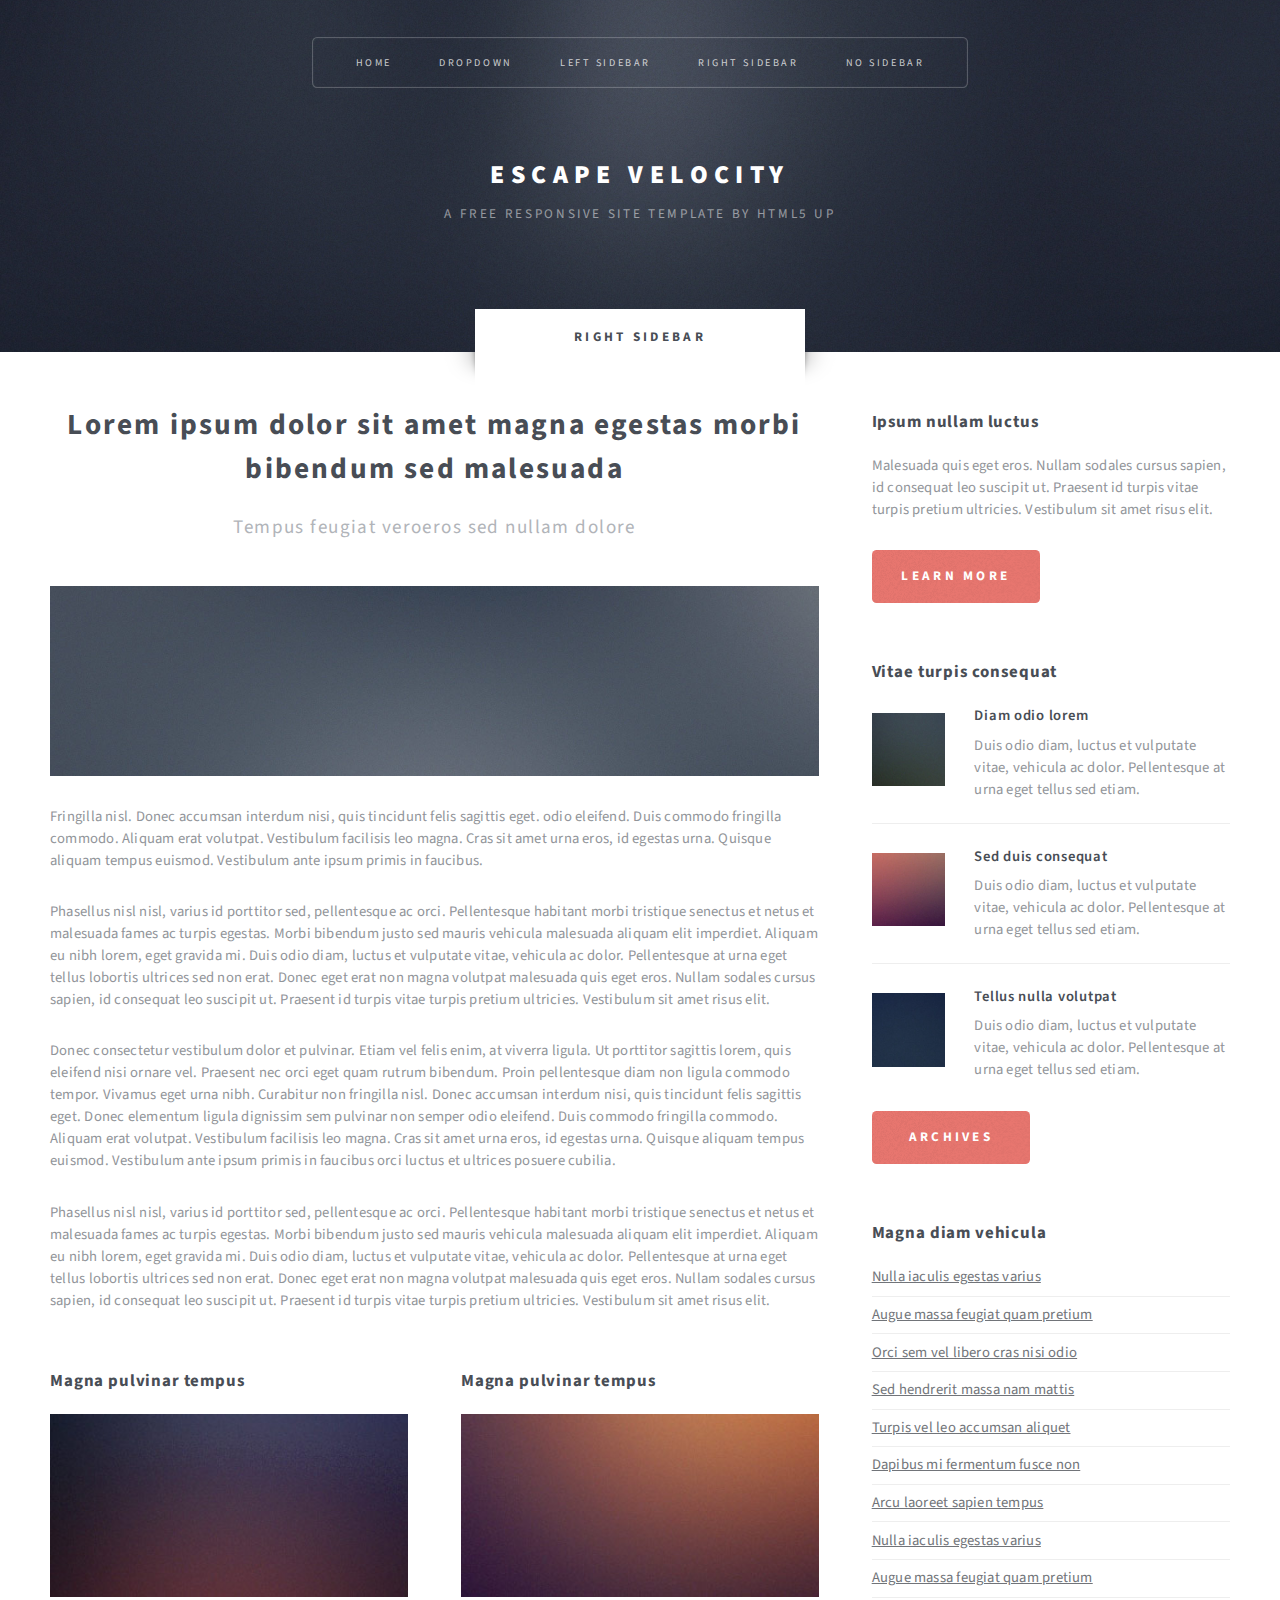
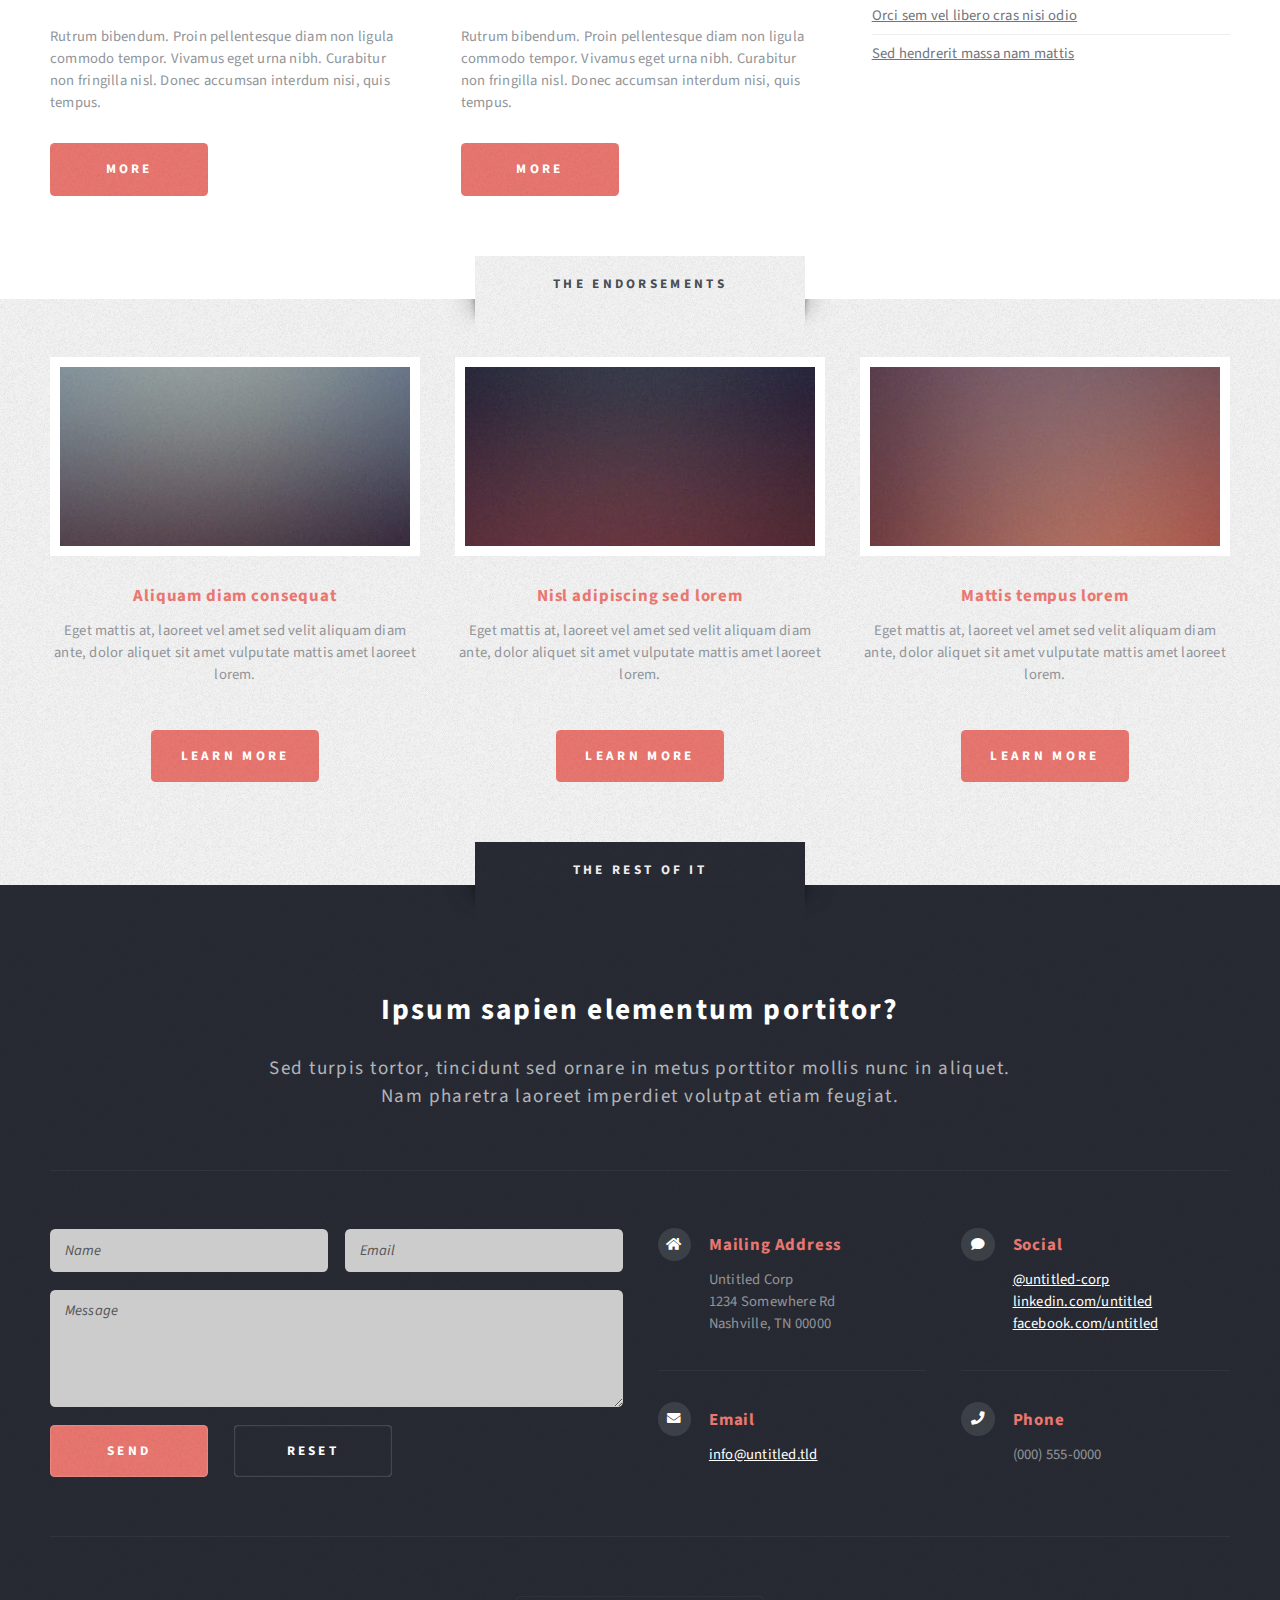
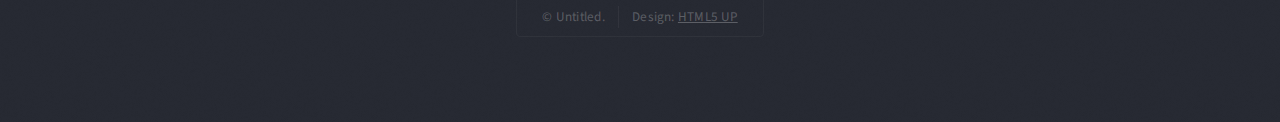
<file: web_e/right-sidebar.html>
<!DOCTYPE HTML>
<!--
	Escape Velocity by HTML5 UP
	html5up.net | @ajlkn
	Free for personal and commercial use under the CCA 3.0 license (html5up.net/license)
-->
<html>
	<head>
		<title>Right Sidebar - Escape Velocity by HTML5 UP</title>
		<meta charset="utf-8" />
		<meta name="viewport" content="width=device-width, initial-scale=1, user-scalable=no" />
		<link rel="stylesheet" href="assets/css/main.css" />
	</head>
	<body class="right-sidebar is-preload">
		<div id="page-wrapper">

			<!-- Header -->
				<section id="header" class="wrapper">

					<!-- Logo -->
						<div id="logo">
							<h1><a href="index.html">Escape Velocity</a></h1>
							<p>A free responsive site template by HTML5 UP</p>
						</div>

					<!-- Nav -->
						<nav id="nav">
							<ul>
								<li><a href="index.html">Home</a></li>
								<li>
									<a href="#">Dropdown</a>
									<ul>
										<li><a href="#">Lorem ipsum</a></li>
										<li><a href="#">Magna veroeros</a></li>
										<li><a href="#">Etiam nisl</a></li>
										<li>
											<a href="#">Sed consequat</a>
											<ul>
												<li><a href="#">Lorem dolor</a></li>
												<li><a href="#">Amet consequat</a></li>
												<li><a href="#">Magna phasellus</a></li>
												<li><a href="#">Etiam nisl</a></li>
												<li><a href="#">Sed feugiat</a></li>
											</ul>
										</li>
										<li><a href="#">Nisl tempus</a></li>
									</ul>
								</li>
								<li><a href="left-sidebar.html">Left Sidebar</a></li>
								<li class="current"><a href="right-sidebar.html">Right Sidebar</a></li>
								<li><a href="no-sidebar.html">No Sidebar</a></li>
							</ul>
						</nav>

				</section>

			<!-- Main -->
				<section id="main" class="wrapper style2">
					<div class="title">Right Sidebar</div>
					<div class="container">
						<div class="row gtr-150">
							<div class="col-8 col-12-medium">

								<!-- Content -->
									<div id="content">
										<article class="box post">
											<header class="style1">
												<h2>Lorem ipsum dolor sit amet magna egestas morbi bibendum sed malesuada</h2>
												<p>Tempus feugiat veroeros sed nullam dolore</p>
											</header>
											<a href="#" class="image featured">
												<img src="images/pic01.jpg" alt="" />
											</a>
											<p>Fringilla nisl. Donec accumsan interdum nisi, quis tincidunt felis sagittis eget.
											odio eleifend. Duis commodo fringilla commodo. Aliquam erat volutpat. Vestibulum
											facilisis leo magna. Cras sit amet urna eros, id egestas urna. Quisque aliquam
											tempus euismod. Vestibulum ante ipsum primis in faucibus.</p>
											<p>Phasellus nisl nisl, varius id porttitor sed, pellentesque ac orci. Pellentesque
											habitant morbi tristique senectus et netus et malesuada fames ac turpis egestas. Morbi
											bibendum justo sed mauris vehicula malesuada aliquam elit imperdiet. Aliquam eu nibh
											lorem, eget gravida mi. Duis odio diam, luctus et vulputate vitae, vehicula ac dolor.
											Pellentesque at urna eget tellus lobortis ultrices sed non erat. Donec eget erat non
											magna volutpat malesuada quis eget eros. Nullam sodales cursus sapien, id consequat
											leo suscipit ut. Praesent id turpis vitae turpis pretium ultricies. Vestibulum sit
											amet risus elit.</p>
											<p>Donec consectetur vestibulum dolor et pulvinar. Etiam vel felis enim, at viverra
											ligula. Ut porttitor sagittis lorem, quis eleifend nisi ornare vel. Praesent nec orci
											eget quam rutrum bibendum. Proin pellentesque diam non ligula commodo tempor. Vivamus
											eget urna nibh. Curabitur non fringilla nisl. Donec accumsan interdum nisi, quis
											tincidunt felis sagittis eget. Donec elementum ligula dignissim sem pulvinar non semper
											odio eleifend. Duis commodo fringilla commodo. Aliquam erat volutpat. Vestibulum
											facilisis leo magna. Cras sit amet urna eros, id egestas urna. Quisque aliquam
											tempus euismod. Vestibulum ante ipsum primis in faucibus orci luctus et ultrices
											posuere cubilia.</p>
											<p>Phasellus nisl nisl, varius id porttitor sed, pellentesque ac orci. Pellentesque
											habitant morbi tristique senectus et netus et malesuada fames ac turpis egestas. Morbi
											bibendum justo sed mauris vehicula malesuada aliquam elit imperdiet. Aliquam eu nibh
											lorem, eget gravida mi. Duis odio diam, luctus et vulputate vitae, vehicula ac dolor.
											Pellentesque at urna eget tellus lobortis ultrices sed non erat. Donec eget erat non
											magna volutpat malesuada quis eget eros. Nullam sodales cursus sapien, id consequat
											leo suscipit ut. Praesent id turpis vitae turpis pretium ultricies. Vestibulum sit
											amet risus elit.</p>
										</article>
										<div class="row gtr-150">
											<div class="col-6 col-12-small">
												<section class="box">
													<header>
														<h2>Magna pulvinar tempus</h2>
													</header>
													<a href="#" class="image featured"><img src="images/pic05.jpg" alt="" /></a>
													<p>Rutrum bibendum. Proin pellentesque diam non ligula commodo tempor. Vivamus
													eget urna nibh. Curabitur non fringilla nisl. Donec accumsan interdum nisi, quis
													tempus.</p>
													<a href="#" class="button style1">More</a>
												</section>
											</div>
											<div class="col-6 col-12-small">
												<section class="box">
													<header>
														<h2>Magna pulvinar tempus</h2>
													</header>
													<a href="#" class="image featured"><img src="images/pic06.jpg" alt="" /></a>
													<p>Rutrum bibendum. Proin pellentesque diam non ligula commodo tempor. Vivamus
													eget urna nibh. Curabitur non fringilla nisl. Donec accumsan interdum nisi, quis
													tempus.</p>
													<a href="#" class="button style1">More</a>
												</section>
											</div>
										</div>
									</div>

							</div>
							<div class="col-4 col-12-medium">

								<!-- Sidebar -->
									<div id="sidebar">
										<section class="box">
											<header>
												<h2>Ipsum nullam luctus</h2>
											</header>
											<p>Malesuada quis eget eros. Nullam sodales cursus sapien, id consequat
											leo suscipit ut. Praesent id turpis vitae turpis pretium ultricies. Vestibulum sit
											amet risus elit.</p>
											<a href="#" class="button style1">Learn More</a>
										</section>
										<section class="box">
											<header>
												<h2>Vitae turpis consequat</h2>
											</header>
											<ul class="style2">
												<li>
													<article class="box post-excerpt">
														<a href="#" class="image left"><img src="images/pic08.jpg" alt="" /></a>
														<h3><a href="#">Diam odio lorem</a></h3>
														<p>Duis odio diam, luctus et vulputate vitae, vehicula ac dolor. Pellentesque at urna eget tellus sed etiam.</p>
													</article>
												</li>
												<li>
													<article class="box post-excerpt">
														<a href="#" class="image left"><img src="images/pic09.jpg" alt="" /></a>
														<h3><a href="#">Sed duis consequat</a></h3>
														<p>Duis odio diam, luctus et vulputate vitae, vehicula ac dolor. Pellentesque at urna eget tellus sed etiam.</p>
													</article>
												</li>
												<li>
													<article class="box post-excerpt">
														<a href="#" class="image left"><img src="images/pic10.jpg" alt="" /></a>
														<h3><a href="#">Tellus nulla volutpat</a></h3>
														<p>Duis odio diam, luctus et vulputate vitae, vehicula ac dolor. Pellentesque at urna eget tellus sed etiam.</p>
													</article>
												</li>
											</ul>
											<a href="#" class="button style1">Archives</a>
										</section>
										<section class="box">
											<header>
												<h2>Magna diam vehicula</h2>
											</header>
											<ul class="style3">
												<li><a href="#">Nulla iaculis egestas varius</a></li>
												<li><a href="#">Augue massa feugiat quam pretium</a></li>
												<li><a href="#">Orci sem vel libero cras nisi odio</a></li>
												<li><a href="#">Sed hendrerit massa nam mattis</a></li>
												<li><a href="#">Turpis vel leo accumsan aliquet</a></li>
												<li><a href="#">Dapibus mi fermentum fusce non</a></li>
												<li><a href="#">Arcu laoreet sapien tempus</a></li>
												<li><a href="#">Nulla iaculis egestas varius</a></li>
												<li><a href="#">Augue massa feugiat quam pretium</a></li>
												<li><a href="#">Orci sem vel libero cras nisi odio</a></li>
												<li><a href="#">Sed hendrerit massa nam mattis</a></li>
											</ul>
										</section>
									</div>

							</div>
						</div>
					</div>
				</section>

			<!-- Highlights -->
				<section id="highlights" class="wrapper style3">
					<div class="title">The Endorsements</div>
					<div class="container">
						<div class="row aln-center">
							<div class="col-4 col-12-medium">
								<section class="highlight">
									<a href="#" class="image featured"><img src="images/pic02.jpg" alt="" /></a>
									<h3><a href="#">Aliquam diam consequat</a></h3>
									<p>Eget mattis at, laoreet vel amet sed velit aliquam diam ante, dolor aliquet sit amet vulputate mattis amet laoreet lorem.</p>
									<ul class="actions">
										<li><a href="#" class="button style1">Learn More</a></li>
									</ul>
								</section>
							</div>
							<div class="col-4 col-12-medium">
								<section class="highlight">
									<a href="#" class="image featured"><img src="images/pic03.jpg" alt="" /></a>
									<h3><a href="#">Nisl adipiscing sed lorem</a></h3>
									<p>Eget mattis at, laoreet vel amet sed velit aliquam diam ante, dolor aliquet sit amet vulputate mattis amet laoreet lorem.</p>
									<ul class="actions">
										<li><a href="#" class="button style1">Learn More</a></li>
									</ul>
								</section>
							</div>
							<div class="col-4 col-12-medium">
								<section class="highlight">
									<a href="#" class="image featured"><img src="images/pic04.jpg" alt="" /></a>
									<h3><a href="#">Mattis tempus lorem</a></h3>
									<p>Eget mattis at, laoreet vel amet sed velit aliquam diam ante, dolor aliquet sit amet vulputate mattis amet laoreet lorem.</p>
									<ul class="actions">
										<li><a href="#" class="button style1">Learn More</a></li>
									</ul>
								</section>
							</div>
						</div>
					</div>
				</section>

			<!-- Footer -->
				<section id="footer" class="wrapper">
					<div class="title">The Rest Of It</div>
					<div class="container">
						<header class="style1">
							<h2>Ipsum sapien elementum portitor?</h2>
							<p>
								Sed turpis tortor, tincidunt sed ornare in metus porttitor mollis nunc in aliquet.<br />
								Nam pharetra laoreet imperdiet volutpat etiam feugiat.
							</p>
						</header>
						<div class="row">
							<div class="col-6 col-12-medium">

								<!-- Contact Form -->
									<section>
										<form method="post" action="#">
											<div class="row gtr-50">
												<div class="col-6 col-12-small">
													<input type="text" name="name" id="contact-name" placeholder="Name" />
												</div>
												<div class="col-6 col-12-small">
													<input type="text" name="email" id="contact-email" placeholder="Email" />
												</div>
												<div class="col-12">
													<textarea name="message" id="contact-message" placeholder="Message" rows="4"></textarea>
												</div>
												<div class="col-12">
													<ul class="actions">
														<li><input type="submit" class="style1" value="Send" /></li>
														<li><input type="reset" class="style2" value="Reset" /></li>
													</ul>
												</div>
											</div>
										</form>
									</section>

							</div>
							<div class="col-6 col-12-medium">

								<!-- Contact -->
									<section class="feature-list small">
										<div class="row">
											<div class="col-6 col-12-small">
												<section>
													<h3 class="icon solid fa-home">Mailing Address</h3>
													<p>
														Untitled Corp<br />
														1234 Somewhere Rd<br />
														Nashville, TN 00000
													</p>
												</section>
											</div>
											<div class="col-6 col-12-small">
												<section>
													<h3 class="icon solid fa-comment">Social</h3>
													<p>
														<a href="#">@untitled-corp</a><br />
														<a href="#">linkedin.com/untitled</a><br />
														<a href="#">facebook.com/untitled</a>
													</p>
												</section>
											</div>
											<div class="col-6 col-12-small">
												<section>
													<h3 class="icon solid fa-envelope">Email</h3>
													<p>
														<a href="#">info@untitled.tld</a>
													</p>
												</section>
											</div>
											<div class="col-6 col-12-small">
												<section>
													<h3 class="icon solid fa-phone">Phone</h3>
													<p>
														(000) 555-0000
													</p>
												</section>
											</div>
										</div>
									</section>

							</div>
						</div>
						<div id="copyright">
							<ul>
								<li>&copy; Untitled.</li><li>Design: <a href="http://html5up.net">HTML5 UP</a></li>
							</ul>
						</div>
					</div>
				</section>

		</div>

		<!-- Scripts -->
			<script src="assets/js/jquery.min.js"></script>
			<script src="assets/js/jquery.dropotron.min.js"></script>
			<script src="assets/js/browser.min.js"></script>
			<script src="assets/js/breakpoints.min.js"></script>
			<script src="assets/js/util.js"></script>
			<script src="assets/js/main.js"></script>

	</body>
</html>
</file>
<file: network/css/style.css>
* {
padding: 0px;
margin: 0px;
}

.cf:before, .cf:after {
	content: "";
	display: table;
}

.cf:after {
	clear: both;
}

.cf {
	zoom: 1;
}

html,body {
	width: 100%;
	height: 100%;
	margin: 0px;
	padding: 0px;
	font-size: 12px;
	font-family: sans-serif;
	line-height:1.25em;
}

.sigma-parent {
	position: relative;
	height: 100%;
}

.sigma-expand {
	position: absolute;
	width: 100%;
	height: 100%;
	top: 0;
	left: 0;
	background-color: #eee;
	background-position: center center;
	background-repeat: no-repeat;
	-webkit-touch-callout: none;
	-webkit-user-select: none;
	-khtml-user-select: none;
	-moz-user-select: none;
	-ms-user-select: none;
	user-select: none;
}

canvas#sigma_bg_1 {
	display: none;
}

#attributepane {
   	display: block;	
	display: none;
    position:absolute;
    height:auto;
    bottom:0;
    top:0;
    right:0;
	width: 240px;
	background-color: #fff;
	margin: 0;
	word-wrap: break-word;
	background-color:rgba(255,255,255,0.8);
	border-left: 1px solid #ccc;
	padding: 0px 18px 0px 18px;	
	z-index: 1;
}


#attributepane .text {
	height:100%;
}

#attributepane .headertext {
	color: #000;
	margin-bottom: 5px;
	height: 14px;
	border-bottom: 1px solid #999;
	padding: 0px 0 10px 0;
	font-size:16px;
	font-weight:bold;
}


#attributepane .returntext em {
	background-image: url('../images/sprite.png');
	background-repeat: no-repeat;
	display: block;
	width: 20px;
	height: 20px;
	background-position: -91px -13px;
	float: left;
}

#attributepane .returntext span {
	padding-left: 5px;
	display: block;
}

#attributepane .close {
	padding-left: 14px;
	margin-top: 10px;
}

#attributepane .close .c {
	border-top: 2px solid #999;
	padding: 10px 0 14px 0;
}

#attributepane .close em {
background-image: url('../images/sprite.png');
background-repeat: no-repeat;
background-position: -11px -13px;
display: block;
width: 24px;
height: 16px;
float: left;
}

#attributepane .close span {
display: block;
width: 151px;
float: left;
}

#attributepane .nodeattributes {
	display:block;
	height:85%;
	overflow-y: scroll;
	overflow-x: hidden;
	border-bottom:1px solid #999;
}

#attributepane .name {
font-size: 14px;
cursor: default;
padding-bottom: 10px;
padding-top: 18px;
font-weight:bold;
}

#attributepane .data {

}

#attributepane .data .plus {
background-repeat: no-repeat;
background-image: url('../images/sprite.png');
background-position: -171px -122px;
width: 22px;
height: 20px;
float: left;
display: block;
}

#attributepane .link {
padding: 0 0 0 4px;
}

#attributepane .link li {
padding-top: 2px;
cursor:pointer;
}

#attributepane .p {
padding-top: 10px;
font-weight: bold;
font-size:14px;
}

.left-close {
background-image: url('../images/fancybox_sprite.png');
margin-left:-37px;
z-index:99999;
cursor: pointer;
padding-left:31px;
line-height:36px;
background-repeat: no-repeat;
margin-bottom:25px;
font-weight: bold;
font-size:14px;

}

#developercontainer {
	margin-left:25px;
	margin-bottom:25px;
	position:fixed;
	bottom:0;
}

#jisc {
width: 71px;
height: 56px;
background-image: url('../images/jisc-logo-small.png');
background-repeat: no-repeat;
display:inline-block;
}

#jisc span {
	display:none;
}

#oii {
width: 227px;
height: 56px;
background-image: url('../images/oii_text.png');
background-repeat: no-repeat;
display:inline-block;
margin-right:10px;

}

#oii span {
	display:none;
}

#maintitle {
width: 100%;
height: 72px;
background-repeat: no-repeat;
margin-bottom:20px;
}

#maintitle h1 {
display: none;
}

#mainpanel {
margin-top: 50px;
margin-left: 25px;
background:#fff;
background-color:rgba(255,255,255,0.8);
border:1px solid #ccc;
z-index:20;
position:fixed;
top:0;
}

#mainpanel .b1 {
padding: 0px 0 0 0;
}

#mainpanel .col {
width: 240px;
padding: 18px 18px 18px 18px;
margin: 0;

}

#title {
font-weight: bold;
}

#titletext {
padding: 6px 0 10px 0;
}

#info {
	padding-bottom:15px;
}


#search {
	border-top: 1px solid #999;
	padding: 20px 0 0px 2px;
}

#search input[name=search] {
border: 1px solid #999;
background-color: #fff;
padding: 5px 7px 4px 7px;
width: 205px;
color: #000;
}

#search input.empty {
color: #000;
}

#search .state {
width: 14px;
height: 14px;
background-image: url('../images/sprite.png');
float: right;
margin-top: 6px;
cursor: pointer;
background-position: -131px -13px;
}

#search .state.searching {
background-position: -11px -13px;
}

#search .results {
	display: none;
/*	border: 1px solid #999;*/
	margin: 6px;
	/*height: 150px;*/
	overflow-y: scroll;
	overflow-x: hidden;
}

#search .results b {
padding-left: 2px;
}

#search .results a {
padding: 1px 2px;
display: block;
cursor: pointer;
text-decoration: none;
color: #000;
}

#search .results a:hover {
background-color: #999;
color: #fff;
}

#attributeselect {
margin: 20px 0 13px 0 ;
-webkit-touch-callout: none;
-webkit-user-select: none;
-khtml-user-select: none;
-moz-user-select: none;
-ms-user-select: none;
user-select: none;
}

#attributeselect .select {
	border: 1px solid #999;
	padding: 5px 7px 4px 7px;
	color: #fff;
	cursor: pointer;
	background-color: #999;
	background-image: url('../images/sprite.png');
	background-repeat: no-repeat;
	background-position: 200px -144px;
}

#attributeselect .close {
background-position: 200px -8px;
}

#attributeselect .list {
	display: none;
	border: 1px solid 
	#999;
	padding: 6px;
	height: 150px;
	width: 226px;
	overflow-y: scroll;
	overflow-x: hidden;
	background-color: #999;
	/*position: relative;
		left: 240px;
		bottom: 164px;*/
	position:absolute;
	margin-left: 240px;
	margin-top:-164px;
	color: white;
}	

#attributeselect .list a {
display:block;
padding: 2px;
text-decoration: none;
color: #fff;
}

#attributeselect .list a:hover {
background-color: #fff;
color: #000;
}

.link h2 {
font-size: 1em;
padding-top: 1em;
}

#mainpanel dl {
	padding-bottom:10px;
}

#mainpanel h2 {
	font-size:14px;
}

#mainpanel dt {
width: 20px;
height: 20px;
float: left;
background-repeat: no-repeat;
background-image: url('../images/sprite.png');
}

#legend dl {
}

#mainpanel h2 {
	padding-bottom:10px;
}

#legend dd {
margin-bottom: 8px;
color: #000;
}

#mainpanel .infos dd {
margin-bottom: 12px;
}

#mainpanel .node {
background-position: -11px -119px;
}

#mainpanel .edge {
background-position: -51px -122px;
}

#mainpanel .colours {

background-image:url('../images/rainbow.png');

}
#legend .note {
margin-bottom: 8px;

}

#mainpanel .regions {
background-position: -171px -13px;
}

#mainpanel .download {
background-position: -51px -13px;
}

#mainpanel .moreinformation {
background: url('../images/info.png');
background-repeat: no-repeat;
margin-left: 5px;
}

#copyright {
	margin:0 auto;	
	position: fixed;
	right: 40px;
	bottom: 25px;
	z-index:0;
}

#copyright a {
color: #000;
}

#copyright .explanation {
display: none;
}

#zoom {
	z-index:999;
	position: fixed;
	left: 45%;
	bottom: 25px;
	margin:0 auto;
	padding: 0;
	-webkit-touch-callout: none;
	-webkit-user-select: none;
	-khtml-user-select: none;
	-moz-user-select: none;
	-ms-user-select: none;
	user-select: none;
	text-align:left;
}

#zoom .z {
	background:#fff;
	background-color:rgba(255,255,255,0.7);
	width: 60px;
	height: 60px;
	cursor: pointer;
	border:1px solid #ccc;
	float:left;
	margin-right:4px;
	background-repeat:no-repeat;
}

#zoom .z[rel=center] {
	background-image: url('../images/zoom_reset.png');
	background-position:center;
}

#zoom .z[rel=in] {
	background-image: url('../images/zoom_in.png');
	background-position:center; 
}

#zoom .z[rel=out] {
	background-image: url('../images/zoom_out.png');
	background-position:center; 
}

.line {
	font-size: 12px;
	color: #000;
	text-decoration: none;
	font-weight: bold;
	cursor: pointer;
	cursor: hand;
}

#information {
display: none;
background: #fff;
padding: 1px 10px 10px 10px;
}

#information h3 {
margin: 14px 0 4px 0;
}

#information p {
margin: 0 0 4px 0;
}

#information .button {
width: 14px;
height: 14px;
background-image: url('../images/sprite.png');
border: 1px solid #999;
display: inline-block;
*display: inline;
*zoom: 1;
}

#information .button span {
display: none;
}

#information .button.plus {
background-position: -91px -122px; 
}

#information .button.moins {
background-position: -131px -122px;
}

#minify {
background-color: #fff;
padding: 4px 4px 4px 25px;
cursor: pointer;
background-image: url('../images/sprite.png');
background-repeat: no-repeat;
background-position: -167px -118px;
position: absolute;
top: 65px;
left: 15px;
display: none;
}

#minifier {
position: absolute;
width: 20px;
height: 16px;
background-image: url('../images/sprite.png');
background-repeat: no-repeat;
background-position: -45px -147px;
cursor: pointer;
display: none;
}
</file>
<file: network/css/tablet.css>
#developercontainer {
	display:none;
}
</file>
<file: web_e/assets/css/main.css>
@import url("fontawesome-all.min.css");
@import url("https://fonts.googleapis.com/css?family=Source+Sans+Pro:400,400italic,700,900");

/*
	Escape Velocity by HTML5 UP
	html5up.net | @ajlkn
	Free for personal and commercial use under the CCA 3.0 license (html5up.net/license)
*/

html, body, div, span, applet, object,
iframe, h1, h2, h3, h4, h5, h6, p, blockquote,
pre, a, abbr, acronym, address, big, cite,
code, del, dfn, em, img, ins, kbd, q, s, samp,
small, strike, strong, sub, sup, tt, var, b,
u, i, center, dl, dt, dd, ol, ul, li, fieldset,
form, label, legend, table, caption, tbody,
tfoot, thead, tr, th, td, article, aside,
canvas, details, embed, figure, figcaption,
footer, header, hgroup, menu, nav, output, ruby,
section, summary, time, mark, audio, video {
	margin: 0;
	padding: 0;
	border: 0;
	font-size: 100%;
	font: inherit;
	vertical-align: baseline;}

article, aside, details, figcaption, figure,
footer, header, hgroup, menu, nav, section {
	display: block;}

body {
	line-height: 1;
}

ol, ul {
	list-style: none;
}

blockquote, q {
	quotes: none;
}

	blockquote:before, blockquote:after, q:before, q:after {
		content: '';
		content: none;
	}

table {
	border-collapse: collapse;
	border-spacing: 0;
}

body {
	-webkit-text-size-adjust: none;
}

mark {
	background-color: transparent;
	color: inherit;
}

input::-moz-focus-inner {
	border: 0;
	padding: 0;
}

input, select, textarea {
	-moz-appearance: none;
	-webkit-appearance: none;
	-ms-appearance: none;
	appearance: none;
}

/* Basic */

	@-ms-viewport {
		width: device-width;
	}

	html {
		box-sizing: border-box;
	}

	*, *:before, *:after {
		box-sizing: inherit;
	}

	body.is-preload *, body.is-preload *:before, body.is-preload *:after {
		-moz-animation: none !important;
		-webkit-animation: none !important;
		-ms-animation: none !important;
		animation: none !important;
		-moz-transition: none !important;
		-webkit-transition: none !important;
		-ms-transition: none !important;
		transition: none !important;
	}

	body, input, textarea, select {
		font-family: 'Source Sans Pro', sans-serif;
		font-weight: 400;
		color: #919499;
		font-size: 14pt;
		line-height: 1.75em;
		letter-spacing: 0.025em;
	}

	h1, h2, h3, h4, h5, h6 {
		font-weight: 700;
		color: #484d55;
	}

		h1 a, h2 a, h3 a, h4 a, h5 a, h6 a {
			color: inherit;
			text-decoration: none;
		}

	a {
		-moz-transition: color .25s ease-in-out;
		-webkit-transition: color .25s ease-in-out;
		-ms-transition: color .25s ease-in-out;
		transition: color .25s ease-in-out;
		text-decoration: underline;
		color: #717479;
	}

		a:hover {
			text-decoration: none;
		}

	strong, b {
		font-weight: 700;
		color: #484d55;
	}

	blockquote {
		border-left: solid 0.5em #ddd;
		padding: 1em 0 1em 2em;
		font-style: italic;
	}

	em, i {
		font-style: italic;
	}

	hr {
		border: 0;
		border-top: solid 1px #ddd;
		margin: 2em 0 2em 0;
	}

	sub {
		position: relative;
		top: 0.5em;
		font-size: 0.8em;
	}

	sup {
		position: relative;
		top: -0.5em;
		font-size: 0.8em;
	}

	.nobr {
		white-space: nowrap;
	}

	br.clear {
		clear: both;
	}

	p, ul, ol, dl, table, blockquote, form {
		margin-bottom: 2em;
	}

/* Container */

	.container {
		margin: 0 auto;
		max-width: 100%;
		width: 68em;
	}

		@media screen and (max-width: 1680px) {

			.container {
				width: 70em;
			}

		}

		@media screen and (max-width: 1280px) {

			.container {
				width: calc(100% - 100px);
			}

		}

		@media screen and (max-width: 980px) {

			.container {
				width: calc(100% - 100px);
			}

		}

		@media screen and (max-width: 736px) {

			.container {
				width: calc(100% - 40px);
			}

		}

/* Row */

	.row {
		display: flex;
		flex-wrap: wrap;
		box-sizing: border-box;
		align-items: stretch;
	}

		.row > * {
			box-sizing: border-box;
		}

		.row.gtr-uniform > * > :last-child {
			margin-bottom: 0;
		}

		.row.aln-left {
			justify-content: flex-start;
		}

		.row.aln-center {
			justify-content: center;
		}

		.row.aln-right {
			justify-content: flex-end;
		}

		.row.aln-top {
			align-items: flex-start;
		}

		.row.aln-middle {
			align-items: center;
		}

		.row.aln-bottom {
			align-items: flex-end;
		}

		.row > .imp {
			order: -1;
		}

		.row > .col-1 {
			width: 8.33333%;
		}

		.row > .off-1 {
			margin-left: 8.33333%;
		}

		.row > .col-2 {
			width: 16.66667%;
		}

		.row > .off-2 {
			margin-left: 16.66667%;
		}

		.row > .col-3 {
			width: 25%;
		}

		.row > .off-3 {
			margin-left: 25%;
		}

		.row > .col-4 {
			width: 33.33333%;
		}

		.row > .off-4 {
			margin-left: 33.33333%;
		}

		.row > .col-5 {
			width: 41.66667%;
		}

		.row > .off-5 {
			margin-left: 41.66667%;
		}

		.row > .col-6 {
			width: 50%;
		}

		.row > .off-6 {
			margin-left: 50%;
		}

		.row > .col-7 {
			width: 58.33333%;
		}

		.row > .off-7 {
			margin-left: 58.33333%;
		}

		.row > .col-8 {
			width: 66.66667%;
		}

		.row > .off-8 {
			margin-left: 66.66667%;
		}

		.row > .col-9 {
			width: 75%;
		}

		.row > .off-9 {
			margin-left: 75%;
		}

		.row > .col-10 {
			width: 83.33333%;
		}

		.row > .off-10 {
			margin-left: 83.33333%;
		}

		.row > .col-11 {
			width: 91.66667%;
		}

		.row > .off-11 {
			margin-left: 91.66667%;
		}

		.row > .col-12 {
			width: 100%;
		}

		.row > .off-12 {
			margin-left: 100%;
		}

		.row.gtr-0 {
			margin-top: 0px;
			margin-left: 0px;
		}

			.row.gtr-0 > * {
				padding: 0px 0 0 0px;
			}

			.row.gtr-0.gtr-uniform {
				margin-top: 0px;
			}

				.row.gtr-0.gtr-uniform > * {
					padding-top: 0px;
				}

		.row.gtr-25 {
			margin-top: -12.5px;
			margin-left: -12.5px;
		}

			.row.gtr-25 > * {
				padding: 12.5px 0 0 12.5px;
			}

			.row.gtr-25.gtr-uniform {
				margin-top: -12.5px;
			}

				.row.gtr-25.gtr-uniform > * {
					padding-top: 12.5px;
				}

		.row.gtr-50 {
			margin-top: -25px;
			margin-left: -25px;
		}

			.row.gtr-50 > * {
				padding: 25px 0 0 25px;
			}

			.row.gtr-50.gtr-uniform {
				margin-top: -25px;
			}

				.row.gtr-50.gtr-uniform > * {
					padding-top: 25px;
				}

		.row {
			margin-top: -50px;
			margin-left: -50px;
		}

			.row > * {
				padding: 50px 0 0 50px;
			}

			.row.gtr-uniform {
				margin-top: -50px;
			}

				.row.gtr-uniform > * {
					padding-top: 50px;
				}

		.row.gtr-150 {
			margin-top: -75px;
			margin-left: -75px;
		}

			.row.gtr-150 > * {
				padding: 75px 0 0 75px;
			}

			.row.gtr-150.gtr-uniform {
				margin-top: -75px;
			}

				.row.gtr-150.gtr-uniform > * {
					padding-top: 75px;
				}

		.row.gtr-200 {
			margin-top: -100px;
			margin-left: -100px;
		}

			.row.gtr-200 > * {
				padding: 100px 0 0 100px;
			}

			.row.gtr-200.gtr-uniform {
				margin-top: -100px;
			}

				.row.gtr-200.gtr-uniform > * {
					padding-top: 100px;
				}

		@media screen and (max-width: 1680px) {

			.row {
				display: flex;
				flex-wrap: wrap;
				box-sizing: border-box;
				align-items: stretch;
			}

				.row > * {
					box-sizing: border-box;
				}

				.row.gtr-uniform > * > :last-child {
					margin-bottom: 0;
				}

				.row.aln-left {
					justify-content: flex-start;
				}

				.row.aln-center {
					justify-content: center;
				}

				.row.aln-right {
					justify-content: flex-end;
				}

				.row.aln-top {
					align-items: flex-start;
				}

				.row.aln-middle {
					align-items: center;
				}

				.row.aln-bottom {
					align-items: flex-end;
				}

				.row > .imp-xlarge {
					order: -1;
				}

				.row > .col-1-xlarge {
					width: 8.33333%;
				}

				.row > .off-1-xlarge {
					margin-left: 8.33333%;
				}

				.row > .col-2-xlarge {
					width: 16.66667%;
				}

				.row > .off-2-xlarge {
					margin-left: 16.66667%;
				}

				.row > .col-3-xlarge {
					width: 25%;
				}

				.row > .off-3-xlarge {
					margin-left: 25%;
				}

				.row > .col-4-xlarge {
					width: 33.33333%;
				}

				.row > .off-4-xlarge {
					margin-left: 33.33333%;
				}

				.row > .col-5-xlarge {
					width: 41.66667%;
				}

				.row > .off-5-xlarge {
					margin-left: 41.66667%;
				}

				.row > .col-6-xlarge {
					width: 50%;
				}

				.row > .off-6-xlarge {
					margin-left: 50%;
				}

				.row > .col-7-xlarge {
					width: 58.33333%;
				}

				.row > .off-7-xlarge {
					margin-left: 58.33333%;
				}

				.row > .col-8-xlarge {
					width: 66.66667%;
				}

				.row > .off-8-xlarge {
					margin-left: 66.66667%;
				}

				.row > .col-9-xlarge {
					width: 75%;
				}

				.row > .off-9-xlarge {
					margin-left: 75%;
				}

				.row > .col-10-xlarge {
					width: 83.33333%;
				}

				.row > .off-10-xlarge {
					margin-left: 83.33333%;
				}

				.row > .col-11-xlarge {
					width: 91.66667%;
				}

				.row > .off-11-xlarge {
					margin-left: 91.66667%;
				}

				.row > .col-12-xlarge {
					width: 100%;
				}

				.row > .off-12-xlarge {
					margin-left: 100%;
				}

				.row.gtr-0 {
					margin-top: 0px;
					margin-left: 0px;
				}

					.row.gtr-0 > * {
						padding: 0px 0 0 0px;
					}

					.row.gtr-0.gtr-uniform {
						margin-top: 0px;
					}

						.row.gtr-0.gtr-uniform > * {
							padding-top: 0px;
						}

				.row.gtr-25 {
					margin-top: -12.5px;
					margin-left: -12.5px;
				}

					.row.gtr-25 > * {
						padding: 12.5px 0 0 12.5px;
					}

					.row.gtr-25.gtr-uniform {
						margin-top: -12.5px;
					}

						.row.gtr-25.gtr-uniform > * {
							padding-top: 12.5px;
						}

				.row.gtr-50 {
					margin-top: -25px;
					margin-left: -25px;
				}

					.row.gtr-50 > * {
						padding: 25px 0 0 25px;
					}

					.row.gtr-50.gtr-uniform {
						margin-top: -25px;
					}

						.row.gtr-50.gtr-uniform > * {
							padding-top: 25px;
						}

				.row {
					margin-top: -50px;
					margin-left: -50px;
				}

					.row > * {
						padding: 50px 0 0 50px;
					}

					.row.gtr-uniform {
						margin-top: -50px;
					}

						.row.gtr-uniform > * {
							padding-top: 50px;
						}

				.row.gtr-150 {
					margin-top: -75px;
					margin-left: -75px;
				}

					.row.gtr-150 > * {
						padding: 75px 0 0 75px;
					}

					.row.gtr-150.gtr-uniform {
						margin-top: -75px;
					}

						.row.gtr-150.gtr-uniform > * {
							padding-top: 75px;
						}

				.row.gtr-200 {
					margin-top: -100px;
					margin-left: -100px;
				}

					.row.gtr-200 > * {
						padding: 100px 0 0 100px;
					}

					.row.gtr-200.gtr-uniform {
						margin-top: -100px;
					}

						.row.gtr-200.gtr-uniform > * {
							padding-top: 100px;
						}

		}

		@media screen and (max-width: 1280px) {

			.row {
				display: flex;
				flex-wrap: wrap;
				box-sizing: border-box;
				align-items: stretch;
			}

				.row > * {
					box-sizing: border-box;
				}

				.row.gtr-uniform > * > :last-child {
					margin-bottom: 0;
				}

				.row.aln-left {
					justify-content: flex-start;
				}

				.row.aln-center {
					justify-content: center;
				}

				.row.aln-right {
					justify-content: flex-end;
				}

				.row.aln-top {
					align-items: flex-start;
				}

				.row.aln-middle {
					align-items: center;
				}

				.row.aln-bottom {
					align-items: flex-end;
				}

				.row > .imp-large {
					order: -1;
				}

				.row > .col-1-large {
					width: 8.33333%;
				}

				.row > .off-1-large {
					margin-left: 8.33333%;
				}

				.row > .col-2-large {
					width: 16.66667%;
				}

				.row > .off-2-large {
					margin-left: 16.66667%;
				}

				.row > .col-3-large {
					width: 25%;
				}

				.row > .off-3-large {
					margin-left: 25%;
				}

				.row > .col-4-large {
					width: 33.33333%;
				}

				.row > .off-4-large {
					margin-left: 33.33333%;
				}

				.row > .col-5-large {
					width: 41.66667%;
				}

				.row > .off-5-large {
					margin-left: 41.66667%;
				}

				.row > .col-6-large {
					width: 50%;
				}

				.row > .off-6-large {
					margin-left: 50%;
				}

				.row > .col-7-large {
					width: 58.33333%;
				}

				.row > .off-7-large {
					margin-left: 58.33333%;
				}

				.row > .col-8-large {
					width: 66.66667%;
				}

				.row > .off-8-large {
					margin-left: 66.66667%;
				}

				.row > .col-9-large {
					width: 75%;
				}

				.row > .off-9-large {
					margin-left: 75%;
				}

				.row > .col-10-large {
					width: 83.33333%;
				}

				.row > .off-10-large {
					margin-left: 83.33333%;
				}

				.row > .col-11-large {
					width: 91.66667%;
				}

				.row > .off-11-large {
					margin-left: 91.66667%;
				}

				.row > .col-12-large {
					width: 100%;
				}

				.row > .off-12-large {
					margin-left: 100%;
				}

				.row.gtr-0 {
					margin-top: 0px;
					margin-left: 0px;
				}

					.row.gtr-0 > * {
						padding: 0px 0 0 0px;
					}

					.row.gtr-0.gtr-uniform {
						margin-top: 0px;
					}

						.row.gtr-0.gtr-uniform > * {
							padding-top: 0px;
						}

				.row.gtr-25 {
					margin-top: -8.75px;
					margin-left: -8.75px;
				}

					.row.gtr-25 > * {
						padding: 8.75px 0 0 8.75px;
					}

					.row.gtr-25.gtr-uniform {
						margin-top: -8.75px;
					}

						.row.gtr-25.gtr-uniform > * {
							padding-top: 8.75px;
						}

				.row.gtr-50 {
					margin-top: -17.5px;
					margin-left: -17.5px;
				}

					.row.gtr-50 > * {
						padding: 17.5px 0 0 17.5px;
					}

					.row.gtr-50.gtr-uniform {
						margin-top: -17.5px;
					}

						.row.gtr-50.gtr-uniform > * {
							padding-top: 17.5px;
						}

				.row {
					margin-top: -35px;
					margin-left: -35px;
				}

					.row > * {
						padding: 35px 0 0 35px;
					}

					.row.gtr-uniform {
						margin-top: -35px;
					}

						.row.gtr-uniform > * {
							padding-top: 35px;
						}

				.row.gtr-150 {
					margin-top: -52.5px;
					margin-left: -52.5px;
				}

					.row.gtr-150 > * {
						padding: 52.5px 0 0 52.5px;
					}

					.row.gtr-150.gtr-uniform {
						margin-top: -52.5px;
					}

						.row.gtr-150.gtr-uniform > * {
							padding-top: 52.5px;
						}

				.row.gtr-200 {
					margin-top: -70px;
					margin-left: -70px;
				}

					.row.gtr-200 > * {
						padding: 70px 0 0 70px;
					}

					.row.gtr-200.gtr-uniform {
						margin-top: -70px;
					}

						.row.gtr-200.gtr-uniform > * {
							padding-top: 70px;
						}

		}

		@media screen and (max-width: 980px) {

			.row {
				display: flex;
				flex-wrap: wrap;
				box-sizing: border-box;
				align-items: stretch;
			}

				.row > * {
					box-sizing: border-box;
				}

				.row.gtr-uniform > * > :last-child {
					margin-bottom: 0;
				}

				.row.aln-left {
					justify-content: flex-start;
				}

				.row.aln-center {
					justify-content: center;
				}

				.row.aln-right {
					justify-content: flex-end;
				}

				.row.aln-top {
					align-items: flex-start;
				}

				.row.aln-middle {
					align-items: center;
				}

				.row.aln-bottom {
					align-items: flex-end;
				}

				.row > .imp-medium {
					order: -1;
				}

				.row > .col-1-medium {
					width: 8.33333%;
				}

				.row > .off-1-medium {
					margin-left: 8.33333%;
				}

				.row > .col-2-medium {
					width: 16.66667%;
				}

				.row > .off-2-medium {
					margin-left: 16.66667%;
				}

				.row > .col-3-medium {
					width: 25%;
				}

				.row > .off-3-medium {
					margin-left: 25%;
				}

				.row > .col-4-medium {
					width: 33.33333%;
				}

				.row > .off-4-medium {
					margin-left: 33.33333%;
				}

				.row > .col-5-medium {
					width: 41.66667%;
				}

				.row > .off-5-medium {
					margin-left: 41.66667%;
				}

				.row > .col-6-medium {
					width: 50%;
				}

				.row > .off-6-medium {
					margin-left: 50%;
				}

				.row > .col-7-medium {
					width: 58.33333%;
				}

				.row > .off-7-medium {
					margin-left: 58.33333%;
				}

				.row > .col-8-medium {
					width: 66.66667%;
				}

				.row > .off-8-medium {
					margin-left: 66.66667%;
				}

				.row > .col-9-medium {
					width: 75%;
				}

				.row > .off-9-medium {
					margin-left: 75%;
				}

				.row > .col-10-medium {
					width: 83.33333%;
				}

				.row > .off-10-medium {
					margin-left: 83.33333%;
				}

				.row > .col-11-medium {
					width: 91.66667%;
				}

				.row > .off-11-medium {
					margin-left: 91.66667%;
				}

				.row > .col-12-medium {
					width: 100%;
				}

				.row > .off-12-medium {
					margin-left: 100%;
				}

				.row.gtr-0 {
					margin-top: 0px;
					margin-left: 0px;
				}

					.row.gtr-0 > * {
						padding: 0px 0 0 0px;
					}

					.row.gtr-0.gtr-uniform {
						margin-top: 0px;
					}

						.row.gtr-0.gtr-uniform > * {
							padding-top: 0px;
						}

				.row.gtr-25 {
					margin-top: -12.5px;
					margin-left: -12.5px;
				}

					.row.gtr-25 > * {
						padding: 12.5px 0 0 12.5px;
					}

					.row.gtr-25.gtr-uniform {
						margin-top: -12.5px;
					}

						.row.gtr-25.gtr-uniform > * {
							padding-top: 12.5px;
						}

				.row.gtr-50 {
					margin-top: -25px;
					margin-left: -25px;
				}

					.row.gtr-50 > * {
						padding: 25px 0 0 25px;
					}

					.row.gtr-50.gtr-uniform {
						margin-top: -25px;
					}

						.row.gtr-50.gtr-uniform > * {
							padding-top: 25px;
						}

				.row {
					margin-top: -50px;
					margin-left: -50px;
				}

					.row > * {
						padding: 50px 0 0 50px;
					}

					.row.gtr-uniform {
						margin-top: -50px;
					}

						.row.gtr-uniform > * {
							padding-top: 50px;
						}

				.row.gtr-150 {
					margin-top: -75px;
					margin-left: -75px;
				}

					.row.gtr-150 > * {
						padding: 75px 0 0 75px;
					}

					.row.gtr-150.gtr-uniform {
						margin-top: -75px;
					}

						.row.gtr-150.gtr-uniform > * {
							padding-top: 75px;
						}

				.row.gtr-200 {
					margin-top: -100px;
					margin-left: -100px;
				}

					.row.gtr-200 > * {
						padding: 100px 0 0 100px;
					}

					.row.gtr-200.gtr-uniform {
						margin-top: -100px;
					}

						.row.gtr-200.gtr-uniform > * {
							padding-top: 100px;
						}

		}

		@media screen and (max-width: 736px) {

			.row {
				display: flex;
				flex-wrap: wrap;
				box-sizing: border-box;
				align-items: stretch;
			}

				.row > * {
					box-sizing: border-box;
				}

				.row.gtr-uniform > * > :last-child {
					margin-bottom: 0;
				}

				.row.aln-left {
					justify-content: flex-start;
				}

				.row.aln-center {
					justify-content: center;
				}

				.row.aln-right {
					justify-content: flex-end;
				}

				.row.aln-top {
					align-items: flex-start;
				}

				.row.aln-middle {
					align-items: center;
				}

				.row.aln-bottom {
					align-items: flex-end;
				}

				.row > .imp-small {
					order: -1;
				}

				.row > .col-1-small {
					width: 8.33333%;
				}

				.row > .off-1-small {
					margin-left: 8.33333%;
				}

				.row > .col-2-small {
					width: 16.66667%;
				}

				.row > .off-2-small {
					margin-left: 16.66667%;
				}

				.row > .col-3-small {
					width: 25%;
				}

				.row > .off-3-small {
					margin-left: 25%;
				}

				.row > .col-4-small {
					width: 33.33333%;
				}

				.row > .off-4-small {
					margin-left: 33.33333%;
				}

				.row > .col-5-small {
					width: 41.66667%;
				}

				.row > .off-5-small {
					margin-left: 41.66667%;
				}

				.row > .col-6-small {
					width: 50%;
				}

				.row > .off-6-small {
					margin-left: 50%;
				}

				.row > .col-7-small {
					width: 58.33333%;
				}

				.row > .off-7-small {
					margin-left: 58.33333%;
				}

				.row > .col-8-small {
					width: 66.66667%;
				}

				.row > .off-8-small {
					margin-left: 66.66667%;
				}

				.row > .col-9-small {
					width: 75%;
				}

				.row > .off-9-small {
					margin-left: 75%;
				}

				.row > .col-10-small {
					width: 83.33333%;
				}

				.row > .off-10-small {
					margin-left: 83.33333%;
				}

				.row > .col-11-small {
					width: 91.66667%;
				}

				.row > .off-11-small {
					margin-left: 91.66667%;
				}

				.row > .col-12-small {
					width: 100%;
				}

				.row > .off-12-small {
					margin-left: 100%;
				}

				.row.gtr-0 {
					margin-top: 0px;
					margin-left: 0px;
				}

					.row.gtr-0 > * {
						padding: 0px 0 0 0px;
					}

					.row.gtr-0.gtr-uniform {
						margin-top: 0px;
					}

						.row.gtr-0.gtr-uniform > * {
							padding-top: 0px;
						}

				.row.gtr-25 {
					margin-top: -7.5px;
					margin-left: -7.5px;
				}

					.row.gtr-25 > * {
						padding: 7.5px 0 0 7.5px;
					}

					.row.gtr-25.gtr-uniform {
						margin-top: -7.5px;
					}

						.row.gtr-25.gtr-uniform > * {
							padding-top: 7.5px;
						}

				.row.gtr-50 {
					margin-top: -15px;
					margin-left: -15px;
				}

					.row.gtr-50 > * {
						padding: 15px 0 0 15px;
					}

					.row.gtr-50.gtr-uniform {
						margin-top: -15px;
					}

						.row.gtr-50.gtr-uniform > * {
							padding-top: 15px;
						}

				.row {
					margin-top: -30px;
					margin-left: -30px;
				}

					.row > * {
						padding: 30px 0 0 30px;
					}

					.row.gtr-uniform {
						margin-top: -30px;
					}

						.row.gtr-uniform > * {
							padding-top: 30px;
						}

				.row.gtr-150 {
					margin-top: -45px;
					margin-left: -45px;
				}

					.row.gtr-150 > * {
						padding: 45px 0 0 45px;
					}

					.row.gtr-150.gtr-uniform {
						margin-top: -45px;
					}

						.row.gtr-150.gtr-uniform > * {
							padding-top: 45px;
						}

				.row.gtr-200 {
					margin-top: -60px;
					margin-left: -60px;
				}

					.row.gtr-200 > * {
						padding: 60px 0 0 60px;
					}

					.row.gtr-200.gtr-uniform {
						margin-top: -60px;
					}

						.row.gtr-200.gtr-uniform > * {
							padding-top: 60px;
						}

		}

/* Section/Article */

	section,
	article {
		margin: 0 0 4em 0;
	}

	section > :last-child,
	article > :last-child,
	section:last-child,
	article:last-child {
		margin-bottom: 0;
	}

	header.style1 {
		text-align: center;
		padding: 3em 0 3em 0;
	}

		header.style1 h2 {
			font-weight: 700;
			font-size: 2em;
			letter-spacing: 0.075em;
			line-height: 1.5em;
		}

		header.style1 p {
			color: #b1b4b9;
			display: block;
			margin: 1.15em 0 0 0;
			font-size: 1.3em;
			letter-spacing: 0.075em;
			line-height: 1.5em;
		}

/* Table */

	table {
		width: 100%;
	}

		table.default {
			width: 100%;
		}

			table.default tbody tr:nth-child(2n+2) {
				background: #f4f4f4;
			}

			table.default td {
				padding: 0.5em 1em 0.5em 1em;
			}

			table.default th {
				text-align: left;
				font-weight: 400;
				padding: 0.5em 1em 0.5em 1em;
			}

			table.default thead {
				background: #484d55;
				color: #fff;
			}

			table.default tfoot {
				background: #eee;
			}

/* Form */

	form label {
		display: block;
		font-weight: 700;
		color: #484d55;
		margin: 0.25em 0 0.5em 0;
	}

	form input[type="text"],
	form input[type="email"],
	form input[type="password"],
	form select,
	form textarea {
		-moz-transition: all .25s ease-in-out;
		-webkit-transition: all .25s ease-in-out;
		-ms-transition: all .25s ease-in-out;
		transition: all .25s ease-in-out;
		-webkit-appearance: none;
		display: block;
		border: 0;
		background: #eee;
		box-shadow: inset 0px 0px 1px 0px #a0a1a7;
		border-radius: 0.35em;
		width: 100%;
		padding: 0.75em 1em 0.75em 1em;
	}

		form input[type="text"]:focus,
		form input[type="email"]:focus,
		form input[type="password"]:focus,
		form select:focus,
		form textarea:focus {
			background: #f8f8f8;
		}

	form input[type="text"],
	form input[type="email"]
	input[type="password"] {
		line-height: 1em;
	}

	form select {
		line-height: 1em;
	}

	form textarea {
		min-height: 8em;
	}

	form ul.actions {
		margin-top: 0;
	}

	form ::-webkit-input-placeholder {
		color: #555 !important;
		font-style: italic;
		line-height: 1.35em;
	}

	form :-moz-placeholder {
		color: #555 !important;
		font-style: italic;
	}

	form ::-moz-placeholder {
		color: #555 !important;
		font-style: italic;
	}

	form :-ms-input-placeholder {
		color: #555 !important;
		font-style: italic;
	}

	form ::-moz-focus-inner {
		border: 0;
	}

/* Image */

	.image {
		display: inline-block;
	}

		.image img {
			display: block;
			width: 100%;
		}

		.image.fit {
			display: block;
			width: 100%;
		}

		.image.left {
			float: left;
			margin: 0 2em 2em 0;
		}

		.image.centered {
			display: block;
			margin: 0 0 2em 0;
		}

			.image.centered img {
				margin: 0 auto;
				width: auto;
			}

		.image.featured {
			display: block;
			width: 100%;
			margin: 0 0 2em 0;
		}

/* Button */

	input[type="button"],
	input[type="submit"],
	input[type="reset"],
	button,
	.button {
		-moz-transition: all .25s ease-in-out;
		-webkit-transition: all .25s ease-in-out;
		-ms-transition: all .25s ease-in-out;
		transition: all .25s ease-in-out;
		display: inline-block;
		background: #444;
		text-align: center;
		text-transform: uppercase;
		font-weight: 700;
		letter-spacing: 0.25em;
		text-decoration: none;
		border-radius: 0.35em;
		border: 0;
		outline: 0;
		cursor: pointer;
		padding: 0 2.25em 0 2.25em;
		font-size: 0.9em;
		min-width: 12em;
		height: 4em;
		line-height: 4em;
	}

		input[type="button"]:hover,
		input[type="submit"]:hover,
		input[type="reset"]:hover,
		button:hover,
		.button:hover {
			background-color: #f98780;
		}

		input[type="button"].large,
		input[type="submit"].large,
		input[type="reset"].large,
		button.large,
		.button.large {
			font-size: 1em;
			min-width: 14em;
		}

		input[type="button"].style1,
		input[type="submit"].style1,
		input[type="reset"].style1,
		button.style1,
		.button.style1 {
			background: #e97770 url("images/overlay.png");
			color: #fff;
		}

			input[type="button"].style1:hover,
			input[type="submit"].style1:hover,
			input[type="reset"].style1:hover,
			button.style1:hover,
			.button.style1:hover {
				background-color: #f98780;
			}

			input[type="button"].style1:active,
			input[type="submit"].style1:active,
			input[type="reset"].style1:active,
			button.style1:active,
			.button.style1:active {
				background-color: #d96760;
			}

		input[type="button"].style2,
		input[type="submit"].style2,
		input[type="reset"].style2,
		button.style2,
		.button.style2 {
			background: none;
			color: #606167;
			box-shadow: inset 0px 0px 2px 0px #a0a1a7;
		}

			input[type="button"].style2:hover,
			input[type="submit"].style2:hover,
			input[type="reset"].style2:hover,
			button.style2:hover,
			.button.style2:hover {
				box-shadow: inset 0px 0px 2px 0px #606167;
			}

			input[type="button"].style2:active,
			input[type="submit"].style2:active,
			input[type="reset"].style2:active,
			button.style2:active,
			.button.style2:active {
				box-shadow: inset 0px 0px 2px 0px #202127;
			}

		input[type="button"].style3,
		input[type="submit"].style3,
		input[type="reset"].style3,
		button.style3,
		.button.style3 {
			background: #2f333b url("images/overlay.png");
			color: #fff;
		}

			input[type="button"].style3:hover,
			input[type="submit"].style3:hover,
			input[type="reset"].style3:hover,
			button.style3:hover,
			.button.style3:hover {
				background-color: #3f434b;
			}

			input[type="button"].style3:active,
			input[type="submit"].style3:active,
			input[type="reset"].style3:active,
			button.style3:active,
			.button.style3:active {
				background-color: #1f232b;
			}

/* List */

	ul {
		list-style: disc;
		padding-left: 1em;
	}

		ul li {
			padding-left: 0.5em;
		}

		ul.style2 {
			list-style: none;
			padding-left: 0;
		}

			ul.style2 li {
				border-top: solid 1px #eee;
				padding: 1.5em 0 0 0;
				margin: 1.5em 0 0 0;
			}

				ul.style2 li:first-child {
					border-top: 0;
					padding-top: 0;
					margin-top: 0;
				}

		ul.style3 {
			list-style: none;
			padding-left: 0;
		}

			ul.style3 li {
				border-top: solid 1px #eee;
				padding: 0.5em 0 0 0;
				margin: 0.5em 0 0 0;
			}

				ul.style3 li:first-child {
					border-top: 0;
					padding-top: 0;
					margin-top: 0;
				}

	ol {
		list-style: decimal;
		padding-left: 1.25em;
	}

		ol li {
			padding-left: 0.25em;
		}

/* Actions */

	ul.actions {
		list-style: none;
		padding-left: 0;
		margin: 3em 0 0 0;
	}

		ul.actions li {
			display: inline-block;
			margin: 0 0.75em 0 0.75em;
			padding-left: 0;
		}

			ul.actions li:first-child {
				margin-left: 0;
			}

			ul.actions li:last-child {
				margin-right: 0;
			}

		ul.actions.special {
			text-align: center;
		}

/* Feature List */

	.feature-list {
		max-width: 58em;
		margin-left: auto;
		margin-right: auto;
		position: relative;
		top: 0.75em;
	}

		.feature-list section {
			border-top: solid 1px #eee;
			padding-top: 3em;
			padding-left: 5em;
			position: relative;
		}

		@media screen and (min-width: 981px) {

			.feature-list > .row > :nth-child(-n + 2) > section {
				border-top: 0;
				padding-top: 0;
			}

		}

		.feature-list h3 {
			color: #e97770 !important;
			margin: -0.35em 0 0.75em 0;
			font-size: 1.15em;
			letter-spacing: 0.05em;
		}

			.feature-list h3:before {
				display: block;
				color: #fff;
				background: #2f333b url("images/overlay.png");
				border-radius: 2.5em;
				text-align: center;
				width: 2.5em;
				height: 2.5em;
				line-height: 2.5em;
				margin-right: 0.75em;
				position: absolute;
				left: 0;
				margin-top: -0.5em;
			}

		.feature-list.small section {
			padding-left: 3.5em;
		}

		.feature-list.small h3:before {
			font-size: 0.8em;
		}

/* Icons */

	.icon {
		text-decoration: none;
		text-decoration: none;
	}

		.icon:before {
			-moz-osx-font-smoothing: grayscale;
			-webkit-font-smoothing: antialiased;
			display: inline-block;
			font-style: normal;
			font-variant: normal;
			text-rendering: auto;
			line-height: 1;
			text-transform: none !important;
			font-family: 'Font Awesome 5 Free';
			font-weight: 400;
		}

		.icon:before {
			line-height: inherit;
			font-size: 1.25em;
		}

		.icon > .label {
			display: none;
		}

		.icon.solid:before {
			font-weight: 900;
		}

		.icon.brands:before {
			font-family: 'Font Awesome 5 Brands';
		}

/* Box */

	.box header {
		margin: 0 0 1.5em 0;
	}

		.box header.style1 {
			position: relative;
			margin: -0.5em 0 0 0;
			padding-top: 0;
		}

	.box h2 {
		margin: 0 0 0.75em 0;
		font-size: 1.15em;
		letter-spacing: 0.05em;
	}

	.box h3 {
		margin: 0 0 0.5em 0;
		font-size: 1em;
		font-weight: 600;
		letter-spacing: 0.05em;
	}

	.box.post-excerpt .image.left {
		position: relative;
		top: 0.5em;
		width: 5em;
	}

	.box.post-excerpt h3, .box.post-excerpt p {
		margin-left: 7em;
	}

/* Wrapper */

	.wrapper {
		position: relative;
		padding: 6em 0 9em 0;
	}

		.wrapper .title {
			position: absolute;
			top: 0;
			left: 50%;
			text-align: center;
			text-transform: uppercase;
			display: block;
			font-weight: 700;
			letter-spacing: 0.25em;
			font-size: 0.9em;
			width: 25em;
			height: 3.25em;
			top: -3.25em;
			line-height: 3.25em;
			margin-bottom: -3.25em;
			margin-left: -12.5em;
			padding-top: 0.5em;
		}

			.wrapper .title:before {
				content: '';
				position: absolute;
				bottom: -38px;
				left: -35px;
				width: 35px;
				height: 38px;
				background: url("images/shadow.png");
			}

			.wrapper .title:after {
				-moz-transform: scaleX(-1);
				-webkit-transform: scaleX(-1);
				-ms-transform: scaleX(-1);
				transform: scaleX(-1);
				content: '';
				position: absolute;
				bottom: -38px;
				right: -35px;
				width: 35px;
				height: 38px;
				background: url("images/shadow.png");
			}

		.wrapper.style1 {
			background: #edc337 url("images/overlay.png");
			color: #eee;
			color: rgba(255, 255, 255, 0.75);
		}

			.wrapper.style1 .title {
				background: #edc337 url("images/overlay.png");
				color: #fff;
			}

			.wrapper.style1 h1, .wrapper.style1 h2, .wrapper.style1 h3, .wrapper.style1 h4, .wrapper.style1 h5, .wrapper.style1 h6, .wrapper.style1 strong, .wrapper.style1 b, .wrapper.style1 a {
				color: #fff;
			}

		.wrapper.style2 {
			background: #fff;
		}

			.wrapper.style2 .title {
				background: #fff;
				color: #484d55;
			}

		.wrapper.style3 {
			background: #f3f3f3 url("images/overlay.png");
		}

			.wrapper.style3 .title {
				background: #f3f3f3 url("images/overlay.png");
				color: #484d55;
			}

			.wrapper.style3 .image {
				border: solid 10px #fff;
			}

/* Page Wrapper */

	#page-wrapper > section {
		margin-bottom: 0;
	}

/* Header */

	#header {
		display: -moz-flex;
		display: -webkit-flex;
		display: -ms-flex;
		display: flex;
		-moz-align-items: center;
		-webkit-align-items: center;
		-ms-align-items: center;
		align-items: center;
		-moz-justify-content: center;
		-webkit-justify-content: center;
		-ms-justify-content: center;
		justify-content: center;
		position: relative;
		height: 24em;
		background: url("../../images/banner.jpg") center center;
		background-size: cover;
		padding: 0;
	}

		#header:before {
			content: '';
			position: absolute;
			top: 0;
			left: 0;
			width: 100%;
			height: 100%;
			background: url("images/overlay.png");
		}

		.homepage #header {
			height: 35em;
		}

/* Logo */

	#logo {
		width: 100%;
		text-align: center;
		position: relative;
		top: 1.5em;
	}

		#logo h1 {
			font-weight: 900;
			text-transform: uppercase;
			color: #fff;
			font-size: 2em;
			letter-spacing: 0.25em;
		}

		#logo p {
			color: #eee;
			color: rgba(255, 255, 255, 0.5);
			text-transform: uppercase;
			margin: 1.25em 0 0 0;
			display: block;
			letter-spacing: 0.2em;
			font-size: 0.9em;
		}

/* Nav */

	#nav {
		position: absolute;
		display: block;
		top: 2.5em;
		left: 0;
		width: 100%;
		text-align: center;
	}

		#nav > ul {
			display: inline-block;
			border-radius: 0.35em;
			box-shadow: inset 0px 0px 1px 1px rgba(255, 255, 255, 0.25);
			padding: 0 1.5em 0 1.5em;
		}

			#nav > ul > li {
				display: inline-block;
				text-align: center;
				padding: 0 1.5em 0 1.5em;
			}

				#nav > ul > li > ul {
					display: none;
				}

				#nav > ul > li > a, #nav > ul > li > span {
					display: block;
					color: #eee;
					color: rgba(255, 255, 255, 0.75);
					text-transform: uppercase;
					text-decoration: none;
					font-size: 0.7em;
					letter-spacing: 0.25em;
					height: 5em;
					line-height: 5em;
					-moz-transition: all .25s ease-in-out;
					-webkit-transition: all .25s ease-in-out;
					-o-transition: all .25s ease-in-out;
					-ms-transition: all .25s ease-in-out;
					transition: all .25s ease-in-out;
					outline: 0;
				}

				#nav > ul > li:hover > a {
					color: #fff;
				}

				#nav > ul > li.active > a, #nav > ul > li.active > span {
					color: #fff;
				}

	.dropotron {
		background: #222835 url("images/overlay.png");
		background-color: rgba(44, 50, 63, 0.925);
		padding: 1.25em 1em 1.25em 1em;
		border-radius: 0.35em;
		box-shadow: inset 0px 0px 1px 1px rgba(255, 255, 255, 0.25);
		min-width: 12em;
		text-align: left;
		margin-top: -1.25em;
		margin-left: -1px;
		list-style: none;
	}

		.dropotron.level-0 {
			margin-top: -1px;
			margin-left: 0;
			border-top-left-radius: 0;
			border-top-right-radius: 0;
		}

		.dropotron a, .dropotron span {
			-moz-transition: all .25s ease-in-out;
			-webkit-transition: all .25s ease-in-out;
			-ms-transition: all .25s ease-in-out;
			transition: all .25s ease-in-out;
			display: block;
			color: #eee;
			color: rgba(255, 255, 255, 0.75);
			text-transform: uppercase;
			text-decoration: none;
			font-size: 0.7em;
			letter-spacing: 0.25em;
			border-top: solid 1px rgba(255, 255, 255, 0.15);
			line-height: 3em;
		}

		.dropotron li {
			padding-left: 0;
		}

			.dropotron li:first-child a, .dropotron li:first-child span {
				border-top: 0;
			}

			.dropotron li:hover > a, .dropotron li:hover > span {
				color: #fff;
			}

/* Intro */

	#intro {
		padding-bottom: 8em;
		text-align: center;
	}

		#intro p.style1 {
			font-size: 1.5em;
			letter-spacing: 0.075em;
		}

		#intro p.style2 {
			font-weight: 700;
			color: #fff;
			border-radius: 0.35em;
			box-shadow: inset 0px 0px 1px 1px rgba(255, 255, 255, 0.25);
			font-size: 2.75em;
			letter-spacing: 0.075em;
			line-height: 1.35em;
			padding: 1em 0 1em 0;
			margin-bottom: 1em;
		}

			#intro p.style2 a {
				color: inherit;
				text-decoration: none;
			}

		#intro p.style3 {
			font-size: 1.1em;
			width: 48em;
			margin: 0 auto;
		}

/* Features */

	#features header.style1 {
		padding-bottom: 5em;
	}

	#features ul.actions {
		margin-top: 5em;
	}

/* Highlights */

	#highlights .highlight {
		text-align: center;
	}

		#highlights .highlight h3 {
			color: #e97770;
			margin: 0 0 0.75em 0;
			font-size: 1.15em;
			letter-spacing: 0.05em;
		}

/* Main */

/* Footer */

	#footer {
		background: #282b34 url("images/overlay.png");
		color: #eee;
		color: rgba(255, 255, 255, 0.5);
		padding-bottom: 6em;
	}

		#footer h1, #footer h2, #footer h3, #footer h4, #footer h5, #footer h6, #footer strong, #footer b, #footer a {
			color: #fff;
		}

		#footer hr {
			border-top-color: #333;
			border-top-color: rgba(255, 255, 255, 0.05);
		}

		#footer form input[type="text"],
		#footer form input[type="email"],
		#footer form input[type="password"],
		#footer form select,
		#footer form textarea {
			background: #ccc;
			box-shadow: none;
		}

			#footer form input[type="text"]:focus,
			#footer form input[type="email"]:focus,
			#footer form input[type="password"]:focus,
			#footer form select:focus,
			#footer form textarea:focus {
				background: #fff;
			}

		#footer input[type="button"],
		#footer input[type="submit"],
		#footer input[type="reset"],
		#footer button,
		#footer .button {
			color: #fff;
			box-shadow: inset 0px 0px 2px 0px rgba(255, 255, 255, 0.5);
		}

			#footer input[type="button"]:hover,
			#footer input[type="submit"]:hover,
			#footer input[type="reset"]:hover,
			#footer button:hover,
			#footer .button:hover {
				color: #fff;
				box-shadow: inset 0px 0px 2px 0px rgba(255, 255, 255, 0.65);
			}

			#footer input[type="button"]:active,
			#footer input[type="submit"]:active,
			#footer input[type="reset"]:active,
			#footer button:active,
			#footer .button:active {
				box-shadow: inset 0px 0px 2px 0px rgba(255, 255, 255, 0.75);
			}

			#footer input[type="button"].style2:active,
			#footer input[type="submit"].style2:active,
			#footer input[type="reset"].style2:active,
			#footer button.style2:active,
			#footer .button.style2:active {
				box-shadow: inset 0px 0px 2px 0px rgba(255, 255, 255, 0.75);
			}

		#footer .title {
			background: #282b34 url("images/overlay.png");
			color: #eee;
		}

		#footer header.style1 {
			padding-bottom: 6em;
			margin-bottom: 6em;
			border-bottom: solid 1px rgba(255, 255, 255, 0.05);
		}

			#footer header.style1 h2 {
				color: #fff;
			}

			#footer header.style1 .p {
				color: inherit;
			}

		#footer .feature-list {
			max-width: 100%;
		}

			#footer .feature-list section {
				border-top-color: rgba(255, 255, 255, 0.05);
			}

			#footer .feature-list h3:before {
				background: #3d4249 url("images/overlay.png");
			}

/* Copyright */

	#copyright {
		text-align: center;
		padding-top: 6em;
		margin-top: 6em;
		border-top: solid 1px rgba(255, 255, 255, 0.05);
	}

		#copyright ul {
			display: inline-block;
			border-radius: 0.35em;
			box-shadow: inset 0px 0px 1px 1px rgba(255, 255, 255, 0.05);
			color: #aaa;
			color: rgba(255, 255, 255, 0.25);
			padding: 0.75em 2em;
			font-size: 0.9em;
		}

			#copyright ul li {
				display: inline-block;
				margin-left: 1em;
				padding-left: 1em;
				border-left: solid 1px #333;
				border-left-color: rgba(255, 255, 255, 0.05);
			}

				#copyright ul li:first-child {
					border-left: 0;
					margin-left: 0;
					padding-left: 0;
				}

		#copyright a {
			color: inherit;
		}

			#copyright a:hover {
				color: #fff;
			}

/* XLarge */

	@media screen and (max-width: 1680px) {

		/* Basic */

			body, input, textarea, select {
				font-size: 12pt;
			}

	}

/* Large */

	@media screen and (max-width: 1280px) {

		/* Basic */

			body, input, select, textarea {
				font-size: 11pt;
				line-height: 1.5em;
				letter-spacing: 0.015em;
			}

		/* Wrapper */

			.wrapper {
				padding: 4em 0 7em 0;
			}

		/* Logo */

			#logo {
				margin-top: -0.5em !important;
			}

				#logo h1 {
					font-size: 1.75em;
				}

		/* Intro */

			#intro {
				padding-bottom: 7em;
			}

				#intro p.style1 {
					font-size: 1.25em;
				}

				#intro p.style2 {
					font-size: 2.25em;
				}

		/* Footer */

			#footer {
				padding-bottom: 4em;
			}

				#footer header.style1 {
					padding-bottom: 4em;
					margin-bottom: 4em;
					border-bottom: solid 1px rgba(255, 255, 255, 0.05);
				}

		/* Copyright */

			#copyright {
				padding-top: 4em;
				margin-top: 4em;
			}

	}

/* Medium */

	#navPanel, #titleBar {
		display: none;
	}

	@media screen and (max-width: 980px) {

		/* Section/Article */

			header br {
				display: none;
			}

		/* Form */

			form ul.actions {
				text-align: center;
			}

		/* Feature List */

			.feature-list {
				max-width: 40em;
			}

				.feature-list section {
					padding-top: 4em;
				}

				.feature-list > .row > :first-child > section {
					border-top: 0;
					padding-top: 0;
				}

		/* Nav */

			#nav {
				display: none;
			}

		/* Logo */

			#logo {
				top: 0;
			}

		/* Intro */

			#intro p.style3 {
				width: auto;
			}

		/* Highlights */

			#highlights .highlight {
				max-width: 40em;
				margin-left: auto;
				margin-right: auto;
			}

		/* Footer */

			#footer .feature-list {
				border-top: solid 1px rgba(255, 255, 255, 0.05);
				padding-top: 4em;
			}

	}

		@media screen and (max-width: 980px) and (min-width: 737px) {

				#footer .feature-list > .row > :nth-child(2) > section {
					border-top: 0;
					padding-top: 0;
				}

		}

	@media screen and (max-width: 980px) {

		/* Nav */

			#page-wrapper {
				-moz-backface-visibility: hidden;
				-webkit-backface-visibility: hidden;
				-ms-backface-visibility: hidden;
				backface-visibility: hidden;
				-moz-transition: -moz-transform 0.5s ease;
				-webkit-transition: -webkit-transform 0.5s ease;
				-ms-transition: -ms-transform 0.5s ease;
				transition: transform 0.5s ease;
				padding-bottom: 1px;
			}

			#titleBar {
				-moz-backface-visibility: hidden;
				-webkit-backface-visibility: hidden;
				-ms-backface-visibility: hidden;
				backface-visibility: hidden;
				-moz-transition: -moz-transform 0.5s ease;
				-webkit-transition: -webkit-transform 0.5s ease;
				-ms-transition: -ms-transform 0.5s ease;
				transition: transform 0.5s ease;
				display: block;
				height: 44px;
				left: 0;
				position: fixed;
				top: 0;
				width: 100%;
				z-index: 10001;
				background: none;
			}

				#titleBar .title {
					display: none;
				}

				#titleBar .toggle {
					text-decoration: none;
					position: absolute;
					top: 0;
					left: 0;
					width: 60px;
					height: 44px;
				}

					#titleBar .toggle:before {
						-moz-osx-font-smoothing: grayscale;
						-webkit-font-smoothing: antialiased;
						display: inline-block;
						font-style: normal;
						font-variant: normal;
						text-rendering: auto;
						line-height: 1;
						text-transform: none !important;
						font-family: 'Font Awesome 5 Free';
						font-weight: 900;
					}

					#titleBar .toggle:before {
						-moz-transition: all .15s ease-in-out;
						-webkit-transition: all .15s ease-in-out;
						-ms-transition: all .15s ease-in-out;
						transition: all .15s ease-in-out;
						text-decoration: none;
						content: '\f0c9';
						font-size: 14px;
						position: absolute;
						top: 6px;
						left: 6px;
						display: block;
						width: 54px;
						height: 38px;
						line-height: 38px;
						text-align: center;
						color: rgba(255, 255, 255, 0.75);
						background-color: rgba(92, 95, 103, 0.5);
						border-radius: 0.25em;
					}

					#titleBar .toggle:active:before {
						background-color: rgba(92, 95, 103, 0.75);
					}

			#navPanel {
				-moz-backface-visibility: hidden;
				-webkit-backface-visibility: hidden;
				-ms-backface-visibility: hidden;
				backface-visibility: hidden;
				-moz-transform: translateX(-275px);
				-webkit-transform: translateX(-275px);
				-ms-transform: translateX(-275px);
				transform: translateX(-275px);
				-moz-transition: -moz-transform 0.5s ease;
				-webkit-transition: -webkit-transform 0.5s ease;
				-ms-transition: -ms-transform 0.5s ease;
				transition: transform 0.5s ease;
				display: block;
				height: 100%;
				left: 0;
				overflow-y: auto;
				position: fixed;
				top: 0;
				width: 275px;
				z-index: 10002;
				background: #242730 url("images/overlay.png");
				box-shadow: inset -3px 0px 4px 0px rgba(0, 0, 0, 0.1);
			}

				#navPanel .link {
					display: block;
					color: rgba(255, 255, 255, 0.5);
					text-transform: uppercase;
					text-decoration: none;
					font-size: 0.85em;
					letter-spacing: 0.15em;
					text-decoration: none;
					height: 44px;
					line-height: 44px;
					border-top: solid 1px rgba(255, 255, 255, 0.05);
					margin: 0 15px 0 15px;
				}

					#navPanel .link:first-child {
						border-top: 0;
					}

				#navPanel .indent-1 {
					display: inline-block;
					width: 1em;
				}

				#navPanel .indent-2 {
					display: inline-block;
					width: 2em;
				}

				#navPanel .indent-3 {
					display: inline-block;
					width: 3em;
				}

				#navPanel .indent-4 {
					display: inline-block;
					width: 4em;
				}

				#navPanel .indent-5 {
					display: inline-block;
					width: 5em;
				}

				#navPanel .depth-0 {
					color: #fff;
				}

			body.navPanel-visible #page-wrapper {
				-moz-transform: translateX(275px);
				-webkit-transform: translateX(275px);
				-ms-transform: translateX(275px);
				transform: translateX(275px);
			}

			body.navPanel-visible #titleBar {
				-moz-transform: translateX(275px);
				-webkit-transform: translateX(275px);
				-ms-transform: translateX(275px);
				transform: translateX(275px);
			}

			body.navPanel-visible #navPanel {
				-moz-transform: translateX(0);
				-webkit-transform: translateX(0);
				-ms-transform: translateX(0);
				transform: translateX(0);
			}

	}

/* Small */

	@media screen and (max-width: 736px) {

		/* Basic */

			body, input, select, textarea {
				line-height: 1.5em;
				font-size: 10.5pt;
				letter-spacing: 0;
			}

			h2, h3, h4, h5, h6 {
				font-size: 1.2em;
				letter-spacing: 0.05em;
				margin: 0 0 1em 0;
			}

			hr {
				margin: 1em 0 1em 0;
			}

		/* Section/Article */

			section, article {
				clear: both;
			}

			header br {
				display: none;
			}

			header.style1 {
				padding: 0 0 1em 0;
			}

				header.style1 h2 {
					font-size: 1.5em;
					letter-spacing: 0.075em;
					line-height: 1.25em;
				}

				header.style1 p {
					font-size: 1em;
					letter-spacing: 0;
					display: block;
					margin: 0;
				}

		/* Button */

			input[type="button"],
			input[type="submit"],
			input[type="reset"],
			button,
			.button {
				display: block;
				width: 100%;
				font-size: 1em;
				max-width: 30em;
				margin: 0 auto;
			}

		/* Actions */

			ul.actions {
				margin: 2em 0 0 0;
			}

				ul.actions li {
					margin: 15px 0 0 0;
					display: block;
				}

					ul.actions li:first-child {
						margin-top: 0;
					}

		/* Feature List */

			.feature-list section {
				padding-top: 2em;
				padding-left: 4em;
			}

			.feature-list h3:before {
				font-size: 0.9em;
			}

		/* Box */

			.box.post-excerpt .image.left {
				position: relative;
				top: 0.25em;
				width: 25%;
				margin: 0;
			}

			.box.post-excerpt h3, .box.post-excerpt p {
				margin-left: 32.5%;
			}

		/* Wrapper */

			.wrapper {
				padding: 3em 0 6em 0;
			}

				.wrapper .title {
					font-size: 0.9em;
					width: 18em;
					height: 2.5em;
					top: -2.5em;
					line-height: 2.5em;
					margin-bottom: -2.5em;
					margin-left: -9em;
					padding-top: 0.5em;
				}

					.wrapper .title:before, .wrapper .title:after {
						height: 15px;
						bottom: -15px;
						background-size: 100% 100%;
					}

		/* Header */

			#header {
				height: 17em;
			}

				.homepage #header {
					height: 20em;
				}

		/* Logo */

			#logo {
				text-align: center;
				padding-left: 2em;
				padding-right: 2em;
			}

				#logo h1 {
					font-size: 1.5em;
					letter-spacing: 0.2em;
				}

				#logo p {
					margin: 1.25em 0 0 0;
					display: block;
					letter-spacing: 0.2em;
					font-size: 0.9em;
				}

		/* Intro */

			#intro {
				text-align: center;
				padding-right: 2em;
				padding-left: 2em;
				padding-bottom: 5em;
				margin: 0 auto;
			}

				#intro p.style1 {
					margin-bottom: 1.5em;
				}

				#intro p.style2 {
					font-size: 1.5em;
					letter-spacing: 0.05em;
					line-height: 1.25em;
					padding: 1.25em;
				}

		/* Features */

			#features header.style1 {
				padding-bottom: 4em;
			}

			#features ul.actions {
				margin-top: 4em;
			}

		/* Content */

			#content {
				padding: 0 0 2em 0;
			}

				#content header.style1 {
					padding-bottom: 2.5em;
				}

		/* Footer */

			#footer {
				padding-bottom: 0;
			}

				#footer header.style1 {
					padding-bottom: 0;
					margin-bottom: 2em;
					border-bottom: 0;
				}

				#footer .feature-list {
					border-top: 0;
					padding-top: 0;
				}

		/* Copyright */

			#copyright {
				padding-top: 0;
				margin-top: 4em;
				border-top: 0;
			}

				#copyright ul {
					padding: 1em 2em;
					width: 100%;
				}

					#copyright ul li {
						display: block;
						margin: 0.5em 0 0 0;
						border-left: 0;
						padding: 0;
					}

						#copyright ul li:first-child {
							margin-top: 0;
						}

	}
</file>
